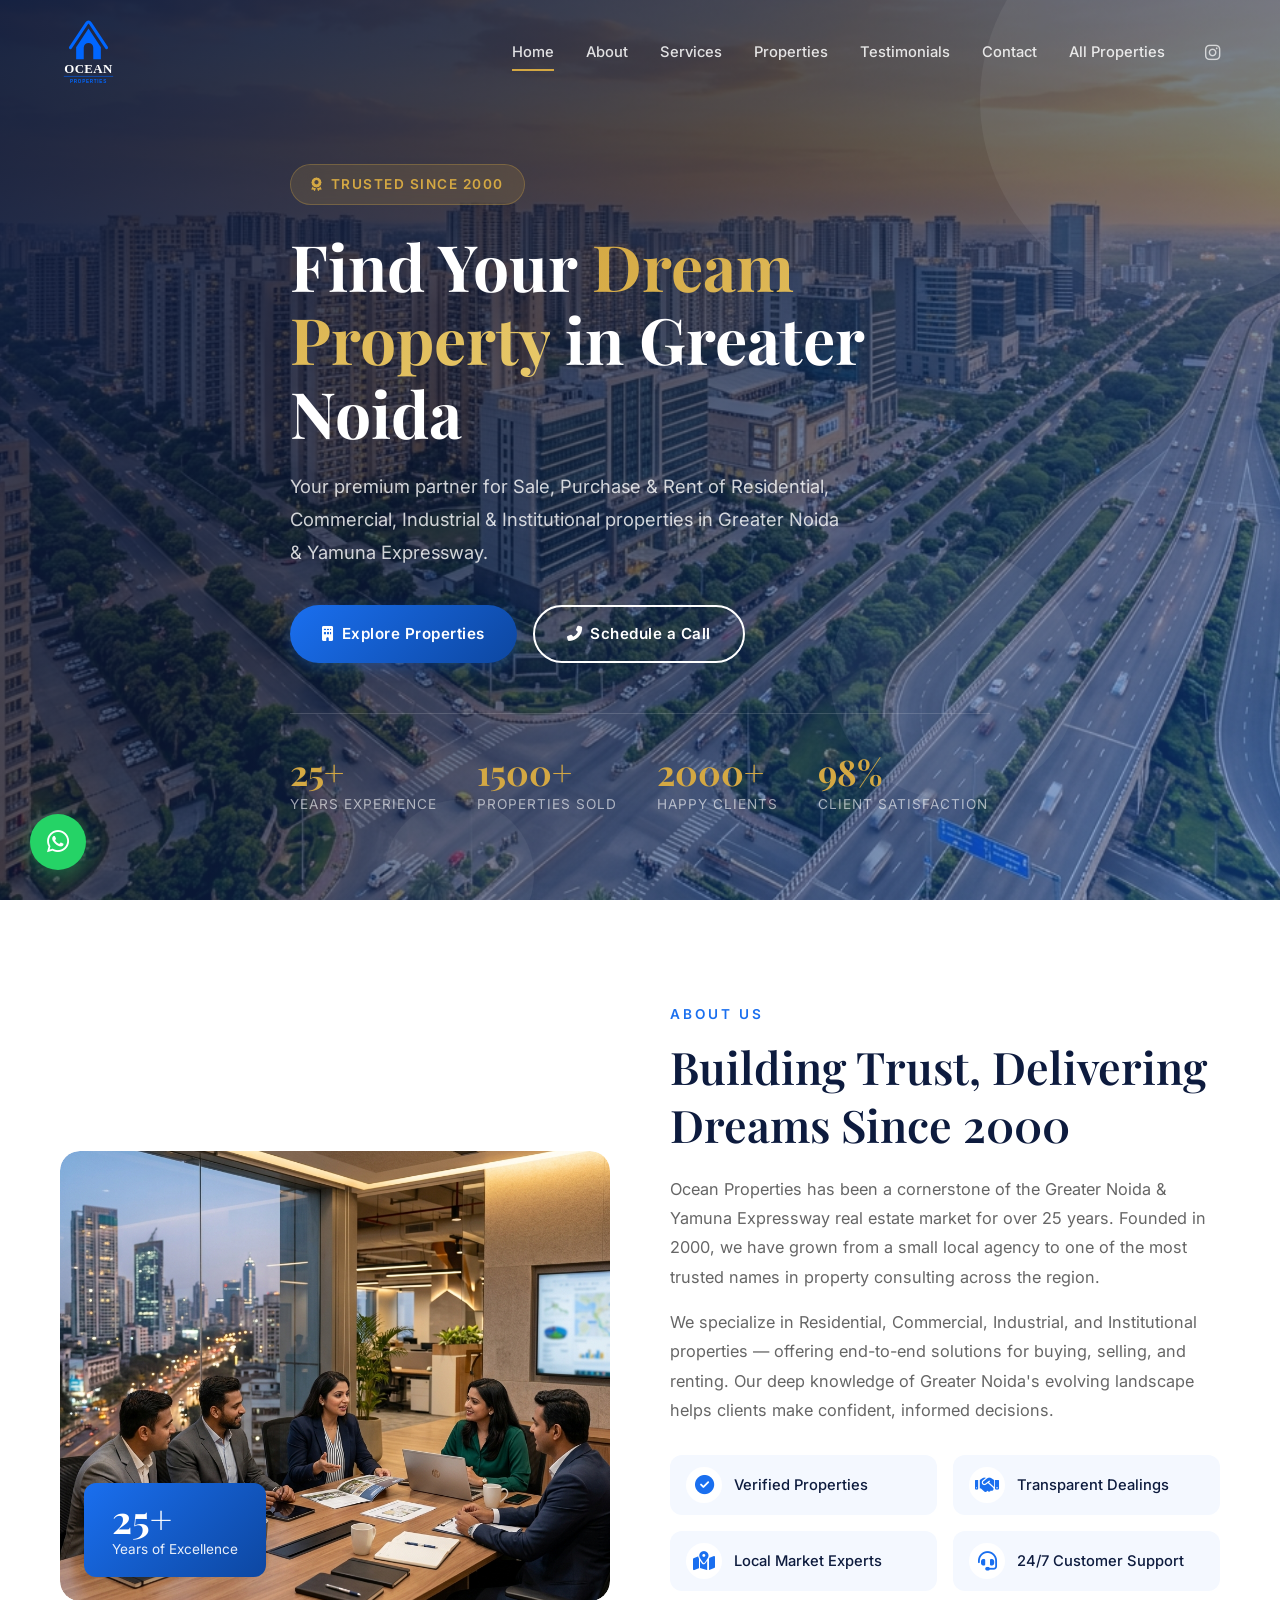
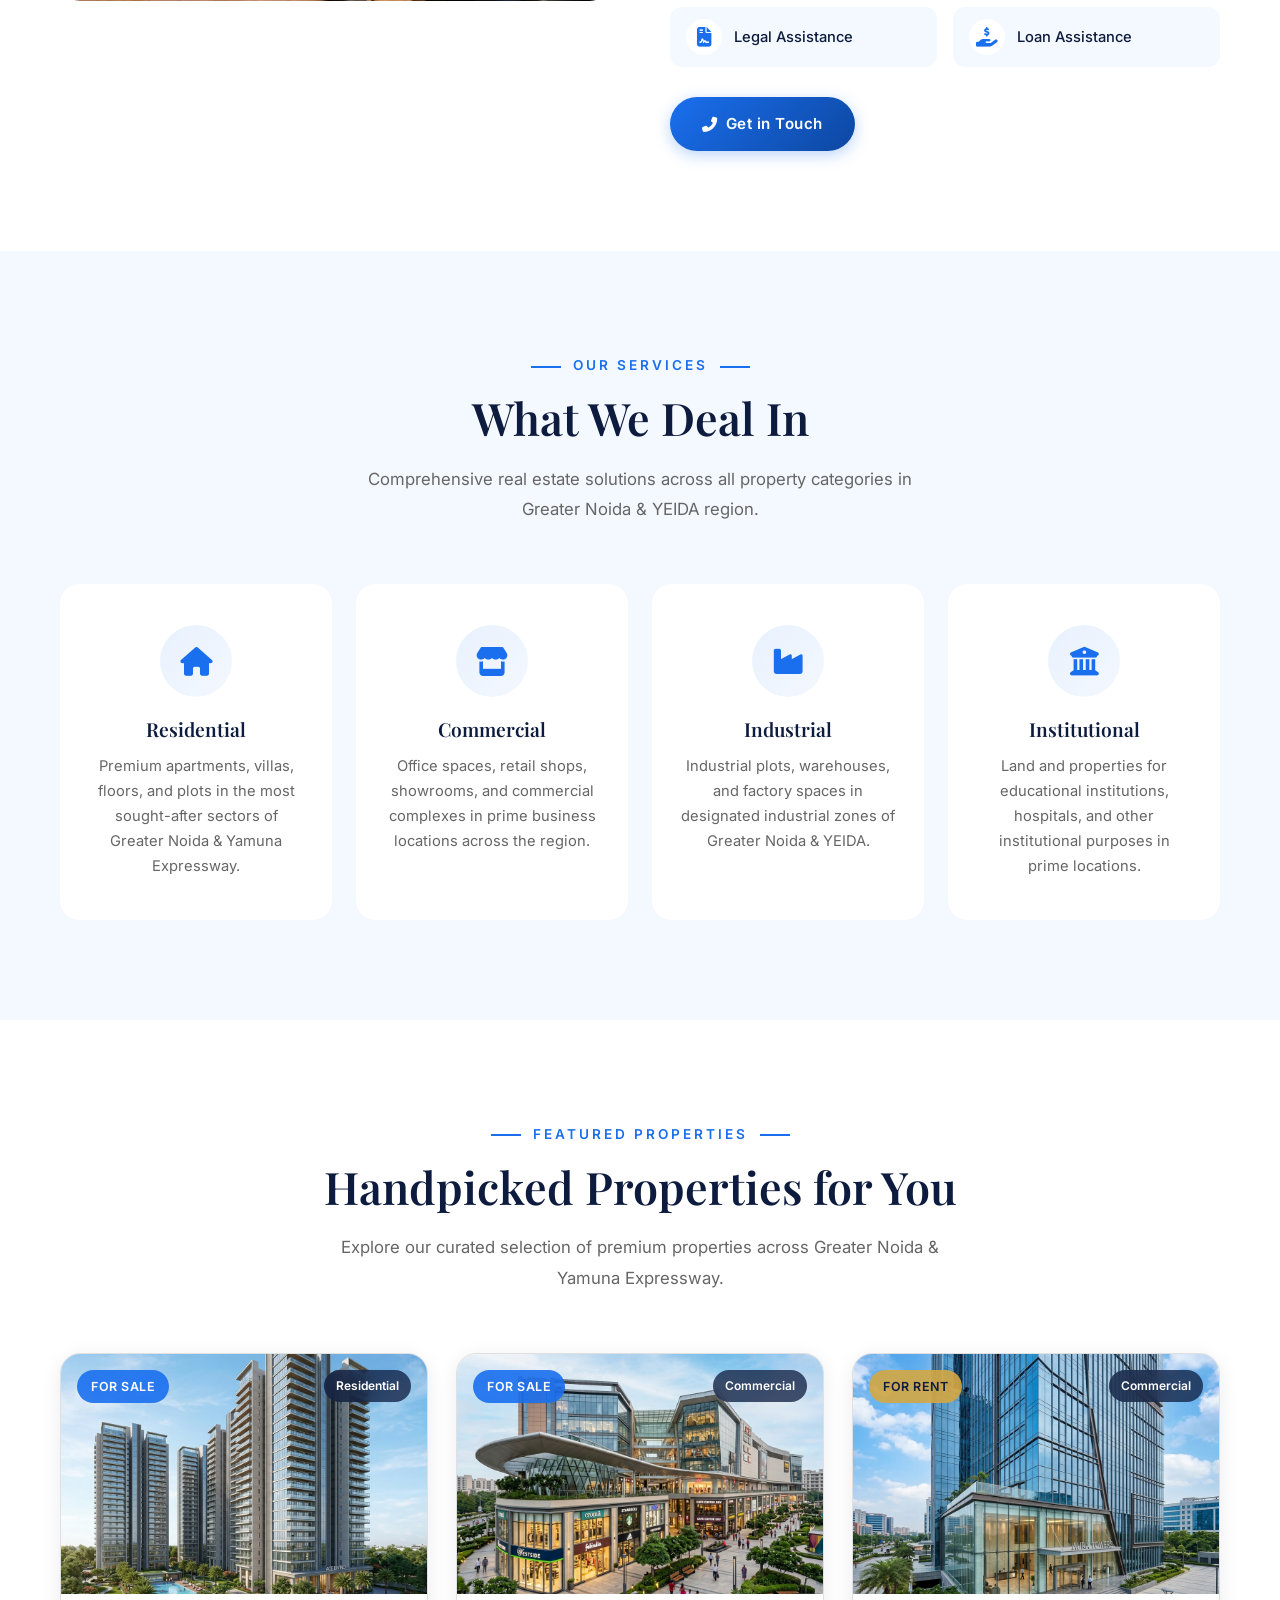
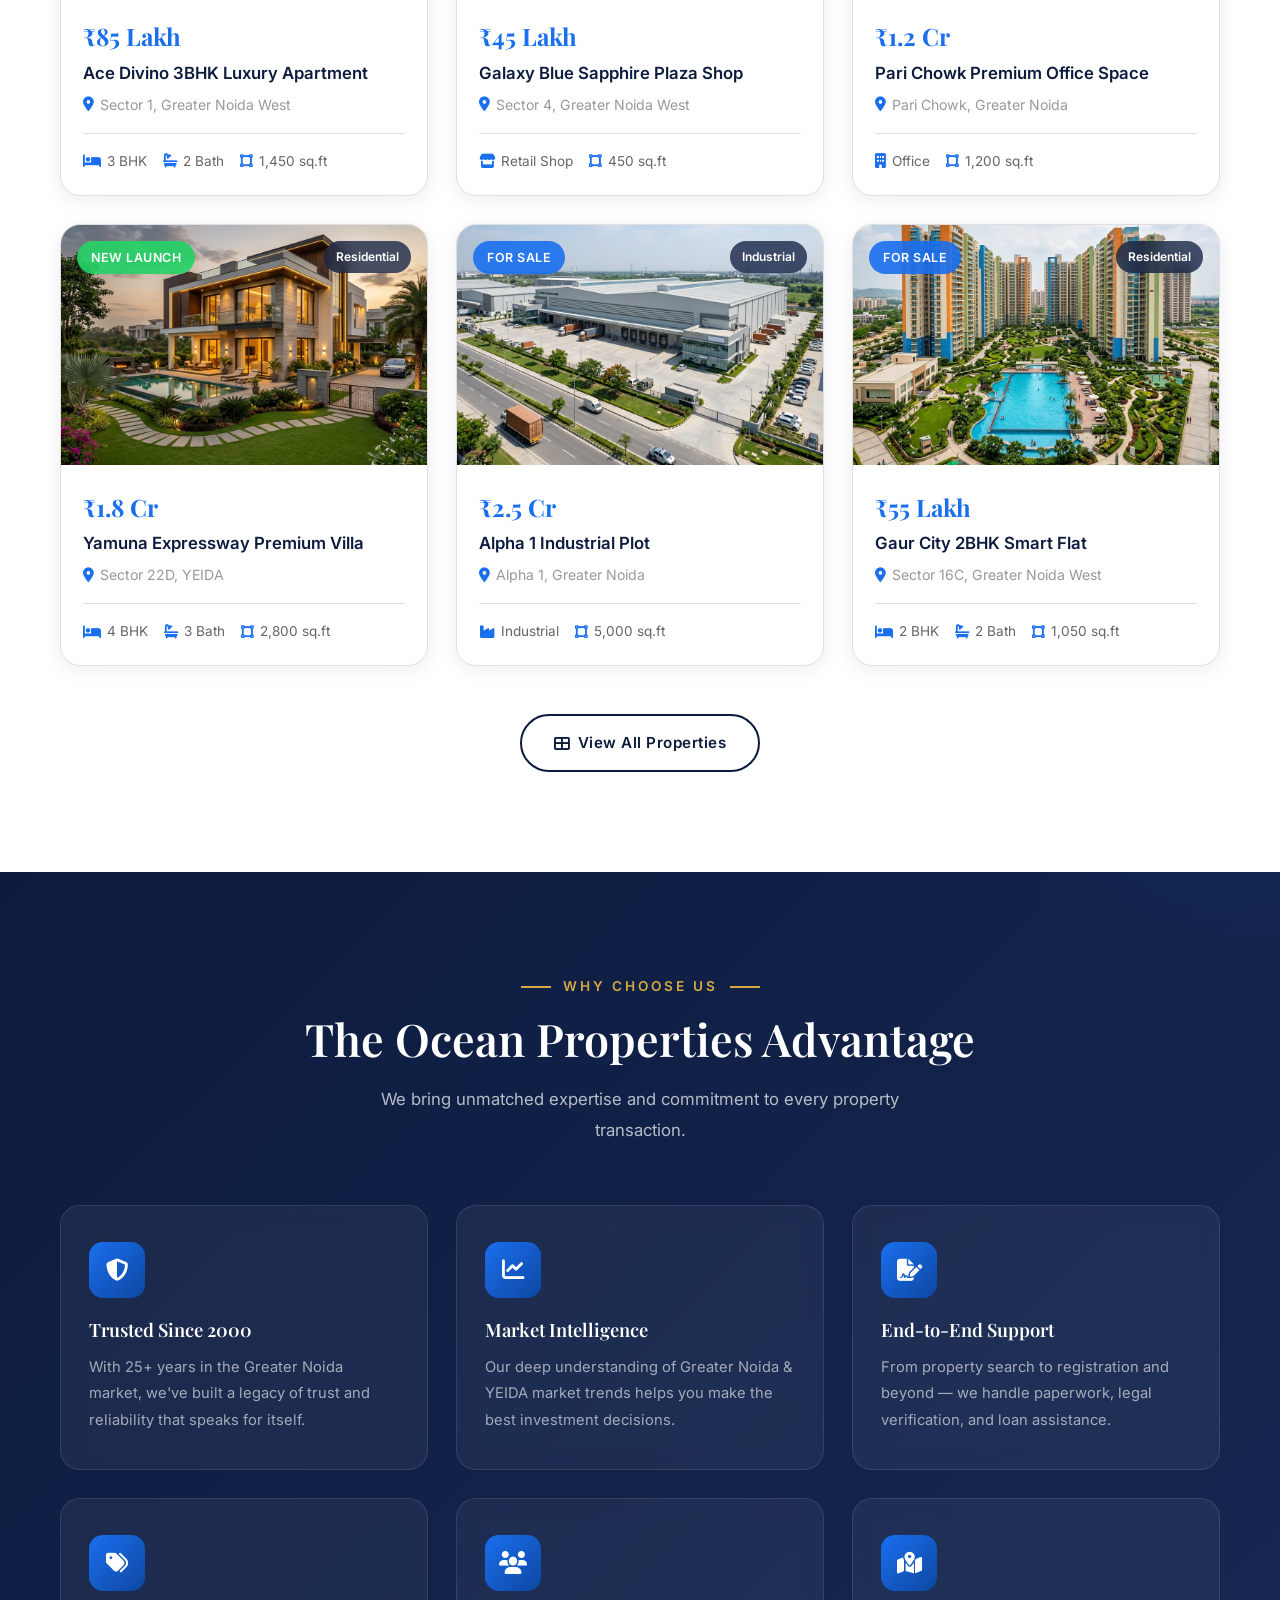
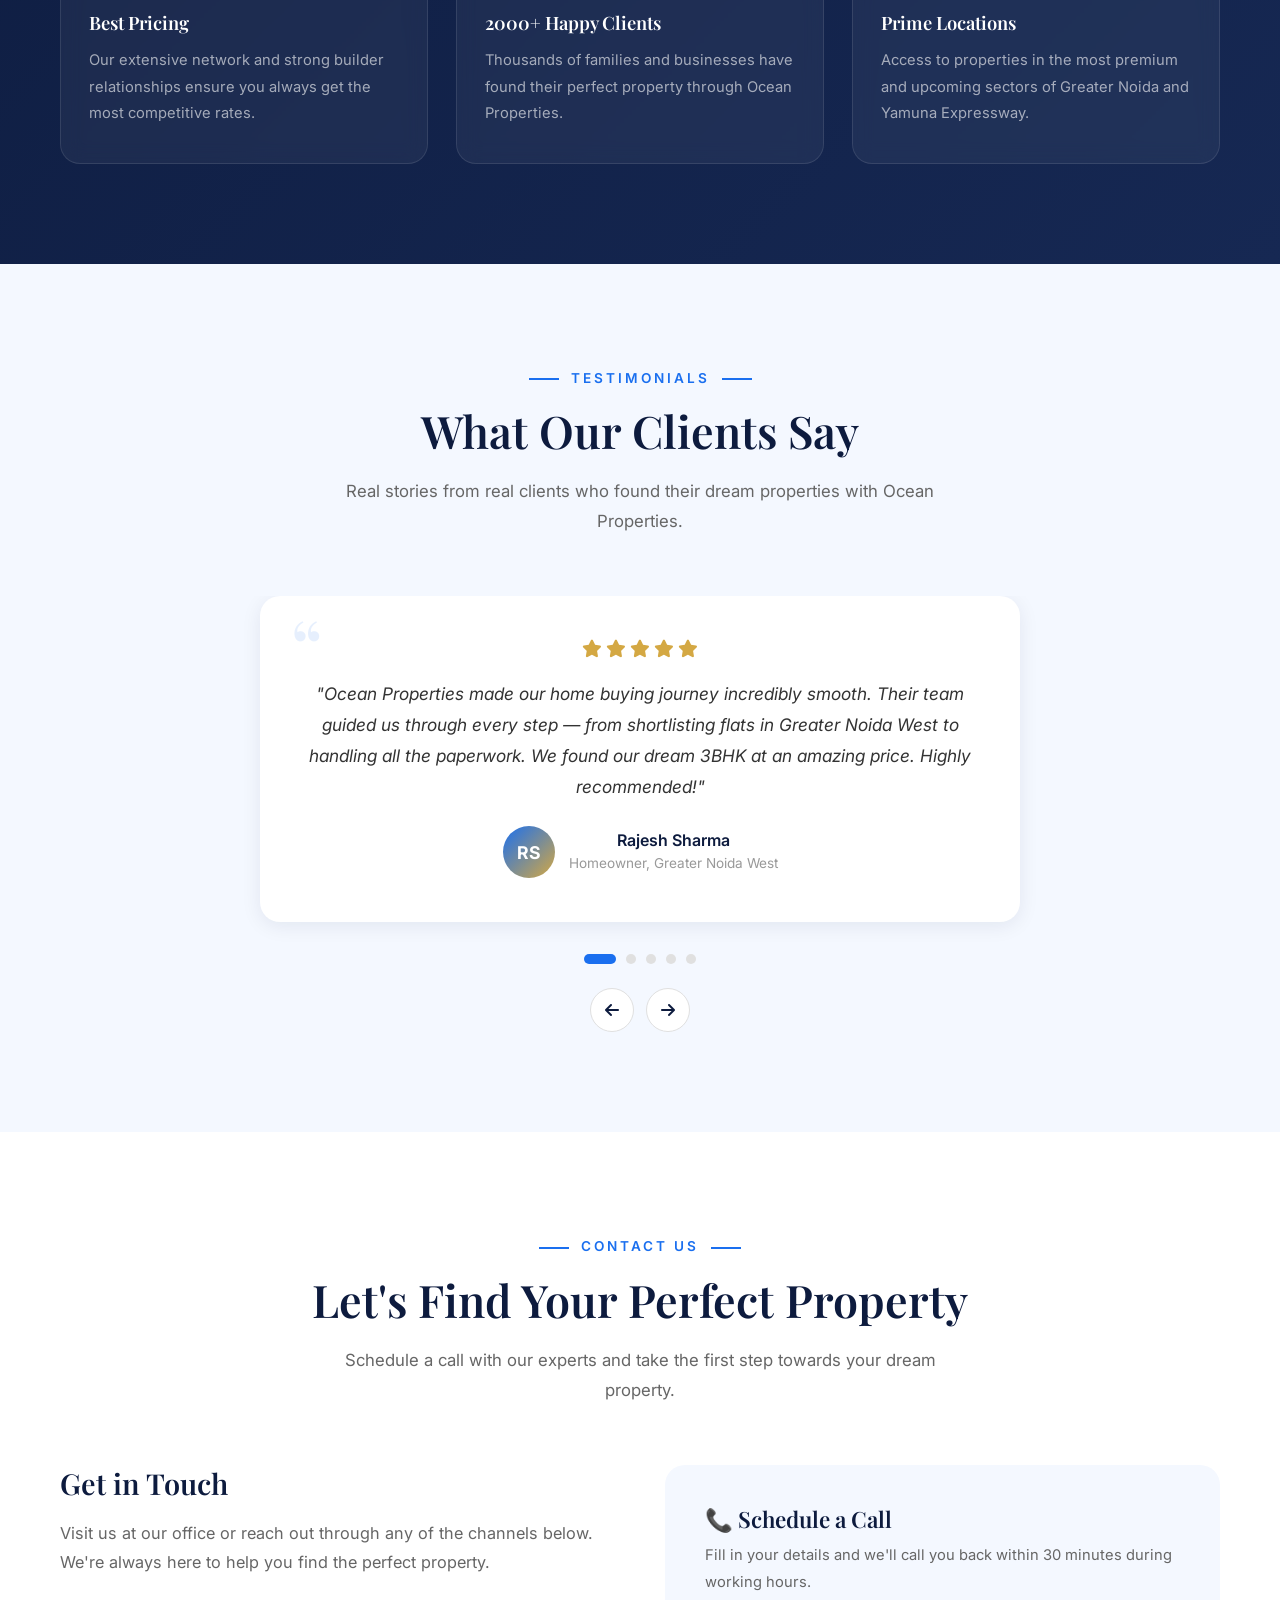
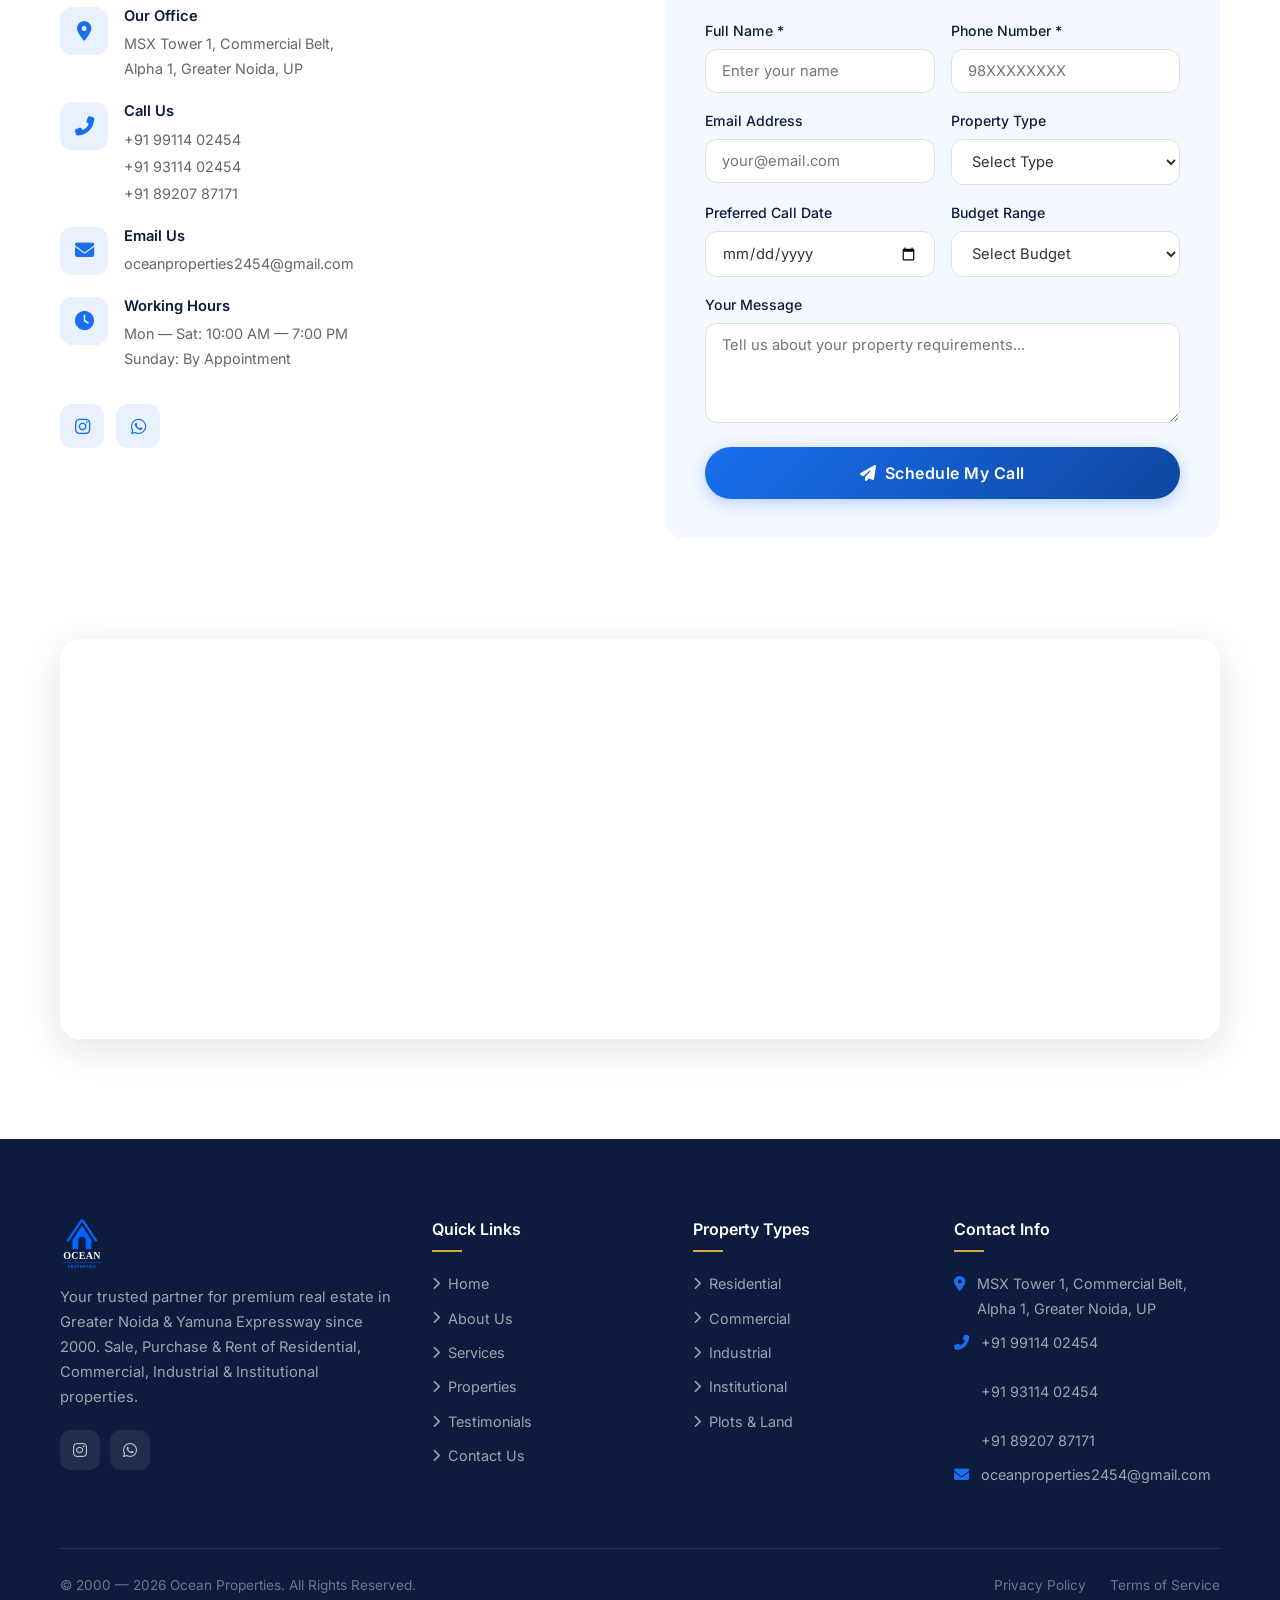
<file: index.html>
<!DOCTYPE html>
<html lang="en">
<head>
  <meta charset="UTF-8">
  <meta name="viewport" content="width=device-width, initial-scale=1.0">
  <title>Ocean Properties — Premium Real Estate in Greater Noida & YEIDA</title>
  <meta name="description" content="Ocean Properties offers premium real estate services in Greater Noida & Yamuna Expressway. Sale, Purchase & Rent of Residential, Commercial, Industrial & Institutional properties. 25+ years of trusted service.">
  <meta name="keywords" content="Ocean Properties, Greater Noida real estate, YEIDA properties, Yamuna Expressway, residential, commercial, industrial, property sale, property rent">
  <meta name="author" content="Ocean Properties">
  
  <!-- Open Graph -->
  <meta property="og:title" content="Ocean Properties — Premium Real Estate in Greater Noida & YEIDA">
  <meta property="og:description" content="Your trusted partner for Sale, Purchase & Rent of premium properties in Greater Noida & Yamuna Expressway.">
  <meta property="og:type" content="website">
  <meta property="og:url" content="https://iamrishabhbhati.github.io/oceanproperties/">
  <meta property="og:image" content="https://iamrishabhbhati.github.io/oceanproperties/images/hero-bg.png">

  <!-- Favicon -->
  <link rel="icon" type="image/svg+xml" href="logo.svg">

  <!-- Google Fonts -->
  <link rel="preconnect" href="https://fonts.googleapis.com">
  <link rel="preconnect" href="https://fonts.gstatic.com" crossorigin>

  <!-- Font Awesome Icons -->
  <link rel="stylesheet" href="https://cdnjs.cloudflare.com/ajax/libs/font-awesome/6.5.1/css/all.min.css">

  <!-- Stylesheet -->
  <link rel="stylesheet" href="css/style.css">
</head>
<body>

  <!-- ============ NAVIGATION ============ -->
  <nav class="navbar" id="navbar">
    <div class="container">
      <a href="index.html" class="navbar-logo">
        <img src="logo.svg" alt="Ocean Properties Logo">
      </a>

      <div class="nav-links" id="navLinks">
        <a href="#home" class="active">Home</a>
        <a href="#about">About</a>
        <a href="#services">Services</a>
        <a href="#properties">Properties</a>
        <a href="#testimonials">Testimonials</a>
        <a href="#contact">Contact</a>
        <a href="properties.html">All Properties</a>
        <div class="nav-social">
          <a href="https://www.instagram.com/oceanreal.estate/" target="_blank" rel="noopener" aria-label="Instagram"><i class="fab fa-instagram"></i></a>
        </div>
      </div>

      <button class="hamburger" id="hamburger" aria-label="Toggle navigation menu">
        <span></span>
        <span></span>
        <span></span>
      </button>
    </div>
  </nav>

  <div class="nav-overlay" id="navOverlay"></div>

  <!-- ============ HERO SECTION ============ -->
  <section class="hero" id="home">
    <div class="hero-bg">
      <img src="images/hero-bg.png" alt="Greater Noida Cityscape">
    </div>
    <div class="hero-overlay"></div>
    <div class="hero-shapes">
      <div class="shape shape-1"></div>
      <div class="shape shape-2"></div>
      <div class="shape shape-3"></div>
    </div>

    <div class="container">
      <div class="hero-content">
        <div class="hero-badge">
          <i class="fas fa-award"></i> Trusted Since 2000
        </div>
        <h1>Find Your <span>Dream Property</span> in Greater Noida</h1>
        <p class="hero-description">
          Your premium partner for Sale, Purchase & Rent of Residential, Commercial, Industrial & Institutional properties in Greater Noida & Yamuna Expressway.
        </p>
        <div class="hero-buttons">
          <a href="#properties" class="btn btn-primary">
            <i class="fas fa-building"></i> Explore Properties
          </a>
          <a href="#contact" class="btn btn-outline">
            <i class="fas fa-phone-alt"></i> Schedule a Call
          </a>
        </div>

        <div class="hero-stats">
          <div class="hero-stat">
            <div class="number"><span class="counter" data-target="25" data-suffix="+">0</span></div>
            <div class="label">Years Experience</div>
          </div>
          <div class="hero-stat">
            <div class="number"><span class="counter" data-target="1500" data-suffix="+">0</span></div>
            <div class="label">Properties Sold</div>
          </div>
          <div class="hero-stat">
            <div class="number"><span class="counter" data-target="2000" data-suffix="+">0</span></div>
            <div class="label">Happy Clients</div>
          </div>
          <div class="hero-stat">
            <div class="number"><span class="counter" data-target="98" data-suffix="%">0</span></div>
            <div class="label">Client Satisfaction</div>
          </div>
        </div>
      </div>
    </div>
  </section>

  <!-- ============ ABOUT SECTION ============ -->
  <section class="section about" id="about">
    <div class="container">
      <div class="about-grid">
        <div class="about-image reveal-left">
          <img src="images/about-img.png" alt="Ocean Properties Team">
          <div class="about-image-badge">
            <div class="badge-number">25+</div>
            <div class="badge-text">Years of Excellence</div>
          </div>
        </div>

        <div class="about-content reveal-right">
          <span class="section-tag">About Us</span>
          <h2>Building Trust, Delivering Dreams Since 2000</h2>
          <p>
            Ocean Properties has been a cornerstone of the Greater Noida & Yamuna Expressway real estate market for over 25 years. Founded in 2000, we have grown from a small local agency to one of the most trusted names in property consulting across the region.
          </p>
          <p>
            We specialize in Residential, Commercial, Industrial, and Institutional properties — offering end-to-end solutions for buying, selling, and renting. Our deep knowledge of Greater Noida's evolving landscape helps clients make confident, informed decisions.
          </p>

          <div class="about-features">
            <div class="about-feature">
              <i class="fas fa-check-circle"></i>
              <span>Verified Properties</span>
            </div>
            <div class="about-feature">
              <i class="fas fa-handshake"></i>
              <span>Transparent Dealings</span>
            </div>
            <div class="about-feature">
              <i class="fas fa-map-marked-alt"></i>
              <span>Local Market Experts</span>
            </div>
            <div class="about-feature">
              <i class="fas fa-headset"></i>
              <span>24/7 Customer Support</span>
            </div>
            <div class="about-feature">
              <i class="fas fa-file-contract"></i>
              <span>Legal Assistance</span>
            </div>
            <div class="about-feature">
              <i class="fas fa-hand-holding-usd"></i>
              <span>Loan Assistance</span>
            </div>
          </div>

          <a href="#contact" class="btn btn-primary">
            <i class="fas fa-phone-alt"></i> Get in Touch
          </a>
        </div>
      </div>
    </div>
  </section>

  <!-- ============ SERVICES SECTION ============ -->
  <section class="section services" id="services">
    <div class="container">
      <div class="section-header reveal">
        <span class="section-tag">Our Services</span>
        <h2>What We Deal In</h2>
        <p>Comprehensive real estate solutions across all property categories in Greater Noida & YEIDA region.</p>
      </div>

      <div class="services-grid">
        <div class="service-card reveal">
          <div class="service-icon">
            <i class="fas fa-home"></i>
          </div>
          <h3>Residential</h3>
          <p>Premium apartments, villas, floors, and plots in the most sought-after sectors of Greater Noida & Yamuna Expressway.</p>
        </div>

        <div class="service-card reveal">
          <div class="service-icon">
            <i class="fas fa-store"></i>
          </div>
          <h3>Commercial</h3>
          <p>Office spaces, retail shops, showrooms, and commercial complexes in prime business locations across the region.</p>
        </div>

        <div class="service-card reveal">
          <div class="service-icon">
            <i class="fas fa-industry"></i>
          </div>
          <h3>Industrial</h3>
          <p>Industrial plots, warehouses, and factory spaces in designated industrial zones of Greater Noida & YEIDA.</p>
        </div>

        <div class="service-card reveal">
          <div class="service-icon">
            <i class="fas fa-university"></i>
          </div>
          <h3>Institutional</h3>
          <p>Land and properties for educational institutions, hospitals, and other institutional purposes in prime locations.</p>
        </div>
      </div>
    </div>
  </section>

  <!-- ============ FEATURED PROPERTIES ============ -->
  <section class="section properties" id="properties">
    <div class="container">
      <div class="section-header reveal">
        <span class="section-tag">Featured Properties</span>
        <h2>Handpicked Properties for You</h2>
        <p>Explore our curated selection of premium properties across Greater Noida & Yamuna Expressway.</p>
      </div>

      <div class="properties-grid">

        <!-- Property 1 -->
        <div class="property-card reveal" data-category="residential">
          <div class="property-card-image">
            <img src="images/property-1.png" alt="Ace Divino 3BHK Apartment">
            <span class="property-badge badge-sale">For Sale</span>
            <span class="property-type-badge">Residential</span>
          </div>
          <div class="property-card-content">
            <div class="property-price">₹85 Lakh</div>
            <h3 class="property-title">Ace Divino 3BHK Luxury Apartment</h3>
            <div class="property-location">
              <i class="fas fa-map-marker-alt"></i>
              Sector 1, Greater Noida West
            </div>
            <div class="property-specs">
              <div class="property-spec"><i class="fas fa-bed"></i> 3 BHK</div>
              <div class="property-spec"><i class="fas fa-bath"></i> 2 Bath</div>
              <div class="property-spec"><i class="fas fa-vector-square"></i> 1,450 sq.ft</div>
            </div>
          </div>
        </div>

        <!-- Property 2 -->
        <div class="property-card reveal" data-category="commercial">
          <div class="property-card-image">
            <img src="images/property-2.png" alt="Galaxy Blue Sapphire Plaza">
            <span class="property-badge badge-sale">For Sale</span>
            <span class="property-type-badge">Commercial</span>
          </div>
          <div class="property-card-content">
            <div class="property-price">₹45 Lakh</div>
            <h3 class="property-title">Galaxy Blue Sapphire Plaza Shop</h3>
            <div class="property-location">
              <i class="fas fa-map-marker-alt"></i>
              Sector 4, Greater Noida West
            </div>
            <div class="property-specs">
              <div class="property-spec"><i class="fas fa-store"></i> Retail Shop</div>
              <div class="property-spec"><i class="fas fa-vector-square"></i> 450 sq.ft</div>
            </div>
          </div>
        </div>

        <!-- Property 3 -->
        <div class="property-card reveal" data-category="commercial">
          <div class="property-card-image">
            <img src="images/property-3.png" alt="Pari Chowk Premium Office">
            <span class="property-badge badge-rent">For Rent</span>
            <span class="property-type-badge">Commercial</span>
          </div>
          <div class="property-card-content">
            <div class="property-price">₹1.2 Cr</div>
            <h3 class="property-title">Pari Chowk Premium Office Space</h3>
            <div class="property-location">
              <i class="fas fa-map-marker-alt"></i>
              Pari Chowk, Greater Noida
            </div>
            <div class="property-specs">
              <div class="property-spec"><i class="fas fa-building"></i> Office</div>
              <div class="property-spec"><i class="fas fa-vector-square"></i> 1,200 sq.ft</div>
            </div>
          </div>
        </div>

        <!-- Property 4 -->
        <div class="property-card reveal" data-category="residential">
          <div class="property-card-image">
            <img src="images/property-4.png" alt="Yamuna Expressway Villa">
            <span class="property-badge badge-new">New Launch</span>
            <span class="property-type-badge">Residential</span>
          </div>
          <div class="property-card-content">
            <div class="property-price">₹1.8 Cr</div>
            <h3 class="property-title">Yamuna Expressway Premium Villa</h3>
            <div class="property-location">
              <i class="fas fa-map-marker-alt"></i>
              Sector 22D, YEIDA
            </div>
            <div class="property-specs">
              <div class="property-spec"><i class="fas fa-bed"></i> 4 BHK</div>
              <div class="property-spec"><i class="fas fa-bath"></i> 3 Bath</div>
              <div class="property-spec"><i class="fas fa-vector-square"></i> 2,800 sq.ft</div>
            </div>
          </div>
        </div>

        <!-- Property 5 -->
        <div class="property-card reveal" data-category="industrial">
          <div class="property-card-image">
            <img src="images/property-5.png" alt="Alpha 1 Industrial Plot">
            <span class="property-badge badge-sale">For Sale</span>
            <span class="property-type-badge">Industrial</span>
          </div>
          <div class="property-card-content">
            <div class="property-price">₹2.5 Cr</div>
            <h3 class="property-title">Alpha 1 Industrial Plot</h3>
            <div class="property-location">
              <i class="fas fa-map-marker-alt"></i>
              Alpha 1, Greater Noida
            </div>
            <div class="property-specs">
              <div class="property-spec"><i class="fas fa-industry"></i> Industrial</div>
              <div class="property-spec"><i class="fas fa-vector-square"></i> 5,000 sq.ft</div>
            </div>
          </div>
        </div>

        <!-- Property 6 -->
        <div class="property-card reveal" data-category="residential">
          <div class="property-card-image">
            <img src="images/property-6.png" alt="Gaur City 2BHK Flat">
            <span class="property-badge badge-sale">For Sale</span>
            <span class="property-type-badge">Residential</span>
          </div>
          <div class="property-card-content">
            <div class="property-price">₹55 Lakh</div>
            <h3 class="property-title">Gaur City 2BHK Smart Flat</h3>
            <div class="property-location">
              <i class="fas fa-map-marker-alt"></i>
              Sector 16C, Greater Noida West
            </div>
            <div class="property-specs">
              <div class="property-spec"><i class="fas fa-bed"></i> 2 BHK</div>
              <div class="property-spec"><i class="fas fa-bath"></i> 2 Bath</div>
              <div class="property-spec"><i class="fas fa-vector-square"></i> 1,050 sq.ft</div>
            </div>
          </div>
        </div>

      </div>

      <div style="text-align: center; margin-top: 48px;" class="reveal">
        <a href="properties.html" class="btn btn-outline-dark">
          <i class="fas fa-th-large"></i> View All Properties
        </a>
      </div>
    </div>
  </section>

  <!-- ============ WHY CHOOSE US ============ -->
  <section class="section why-us" id="why-us">
    <div class="container">
      <div class="section-header reveal">
        <span class="section-tag">Why Choose Us</span>
        <h2>The Ocean Properties Advantage</h2>
        <p>We bring unmatched expertise and commitment to every property transaction.</p>
      </div>

      <div class="why-us-grid">
        <div class="why-us-card reveal">
          <div class="icon"><i class="fas fa-shield-alt"></i></div>
          <h3>Trusted Since 2000</h3>
          <p>With 25+ years in the Greater Noida market, we've built a legacy of trust and reliability that speaks for itself.</p>
        </div>

        <div class="why-us-card reveal">
          <div class="icon"><i class="fas fa-chart-line"></i></div>
          <h3>Market Intelligence</h3>
          <p>Our deep understanding of Greater Noida & YEIDA market trends helps you make the best investment decisions.</p>
        </div>

        <div class="why-us-card reveal">
          <div class="icon"><i class="fas fa-file-signature"></i></div>
          <h3>End-to-End Support</h3>
          <p>From property search to registration and beyond — we handle paperwork, legal verification, and loan assistance.</p>
        </div>

        <div class="why-us-card reveal">
          <div class="icon"><i class="fas fa-tags"></i></div>
          <h3>Best Pricing</h3>
          <p>Our extensive network and strong builder relationships ensure you always get the most competitive rates.</p>
        </div>

        <div class="why-us-card reveal">
          <div class="icon"><i class="fas fa-users"></i></div>
          <h3>2000+ Happy Clients</h3>
          <p>Thousands of families and businesses have found their perfect property through Ocean Properties.</p>
        </div>

        <div class="why-us-card reveal">
          <div class="icon"><i class="fas fa-map-marked-alt"></i></div>
          <h3>Prime Locations</h3>
          <p>Access to properties in the most premium and upcoming sectors of Greater Noida and Yamuna Expressway.</p>
        </div>
      </div>
    </div>
  </section>

  <!-- ============ TESTIMONIALS ============ -->
  <section class="section testimonials" id="testimonials">
    <div class="container">
      <div class="section-header reveal">
        <span class="section-tag">Testimonials</span>
        <h2>What Our Clients Say</h2>
        <p>Real stories from real clients who found their dream properties with Ocean Properties.</p>
      </div>

      <div class="testimonial-slider reveal">
        <div class="testimonial-track">

          <!-- Testimonial 1 -->
          <div class="testimonial-card">
            <div class="testimonial-inner">
              <div class="testimonial-stars">
                <i class="fas fa-star"></i>
                <i class="fas fa-star"></i>
                <i class="fas fa-star"></i>
                <i class="fas fa-star"></i>
                <i class="fas fa-star"></i>
              </div>
              <p class="testimonial-text">
                "Ocean Properties made our home buying journey incredibly smooth. Their team guided us through every step — from shortlisting flats in Greater Noida West to handling all the paperwork. We found our dream 3BHK at an amazing price. Highly recommended!"
              </p>
              <div class="testimonial-author">
                <div class="testimonial-avatar">RS</div>
                <div class="testimonial-info">
                  <h4>Rajesh Sharma</h4>
                  <p>Homeowner, Greater Noida West</p>
                </div>
              </div>
            </div>
          </div>

          <!-- Testimonial 2 -->
          <div class="testimonial-card">
            <div class="testimonial-inner">
              <div class="testimonial-stars">
                <i class="fas fa-star"></i>
                <i class="fas fa-star"></i>
                <i class="fas fa-star"></i>
                <i class="fas fa-star"></i>
                <i class="fas fa-star"></i>
              </div>
              <p class="testimonial-text">
                "I purchased a commercial shop through Ocean Properties for my business. Their market knowledge of the Alpha sectors is exceptional. They negotiated a great deal and the entire process was transparent. Best real estate consultants in Greater Noida!"
              </p>
              <div class="testimonial-author">
                <div class="testimonial-avatar">PA</div>
                <div class="testimonial-info">
                  <h4>Priya Agarwal</h4>
                  <p>Business Owner, Alpha 1</p>
                </div>
              </div>
            </div>
          </div>

          <!-- Testimonial 3 -->
          <div class="testimonial-card">
            <div class="testimonial-inner">
              <div class="testimonial-stars">
                <i class="fas fa-star"></i>
                <i class="fas fa-star"></i>
                <i class="fas fa-star"></i>
                <i class="fas fa-star"></i>
                <i class="fas fa-star-half-alt"></i>
              </div>
              <p class="testimonial-text">
                "We were looking for an industrial plot near Yamuna Expressway and Ocean Properties delivered exactly what we needed. Professional service, genuine listings, and they even helped with the legal verification. Five-star service throughout."
              </p>
              <div class="testimonial-author">
                <div class="testimonial-avatar">AK</div>
                <div class="testimonial-info">
                  <h4>Amit Kumar</h4>
                  <p>Industrialist, YEIDA Sector</p>
                </div>
              </div>
            </div>
          </div>

          <!-- Testimonial 4 -->
          <div class="testimonial-card">
            <div class="testimonial-inner">
              <div class="testimonial-stars">
                <i class="fas fa-star"></i>
                <i class="fas fa-star"></i>
                <i class="fas fa-star"></i>
                <i class="fas fa-star"></i>
                <i class="fas fa-star"></i>
              </div>
              <p class="testimonial-text">
                "As an NRI, managing property transactions from abroad was my biggest worry. Ocean Properties handled everything seamlessly — site visits, documentation, and registration. Their WhatsApp updates kept me informed at every stage. Truly exceptional service!"
              </p>
              <div class="testimonial-author">
                <div class="testimonial-avatar">SM</div>
                <div class="testimonial-info">
                  <h4>Sunil Mehta</h4>
                  <p>NRI Investor, Gaur City</p>
                </div>
              </div>
            </div>
          </div>

          <!-- Testimonial 5 -->
          <div class="testimonial-card">
            <div class="testimonial-inner">
              <div class="testimonial-stars">
                <i class="fas fa-star"></i>
                <i class="fas fa-star"></i>
                <i class="fas fa-star"></i>
                <i class="fas fa-star"></i>
                <i class="fas fa-star"></i>
              </div>
              <p class="testimonial-text">
                "I rented my office space through Ocean Properties near Pari Chowk and the experience was fantastic. Their team understood my requirements perfectly and showed me multiple options within my budget. Will definitely use their services again!"
              </p>
              <div class="testimonial-author">
                <div class="testimonial-avatar">NK</div>
                <div class="testimonial-info">
                  <h4>Neha Kapoor</h4>
                  <p>Startup Founder, Pari Chowk</p>
                </div>
              </div>
            </div>
          </div>

        </div>

        <div class="testimonial-dots">
          <button class="testimonial-dot active" aria-label="Slide 1"></button>
          <button class="testimonial-dot" aria-label="Slide 2"></button>
          <button class="testimonial-dot" aria-label="Slide 3"></button>
          <button class="testimonial-dot" aria-label="Slide 4"></button>
          <button class="testimonial-dot" aria-label="Slide 5"></button>
        </div>

        <div class="testimonial-nav">
          <button class="testimonial-prev" aria-label="Previous testimonial"><i class="fas fa-arrow-left"></i></button>
          <button class="testimonial-next" aria-label="Next testimonial"><i class="fas fa-arrow-right"></i></button>
        </div>
      </div>
    </div>
  </section>

  <!-- ============ CONTACT / SCHEDULE A CALL ============ -->
  <section class="section contact" id="contact">
    <div class="container">
      <div class="section-header reveal">
        <span class="section-tag">Contact Us</span>
        <h2>Let's Find Your Perfect Property</h2>
        <p>Schedule a call with our experts and take the first step towards your dream property.</p>
      </div>

      <div class="contact-grid">
        <div class="contact-info reveal-left">
          <h3>Get in Touch</h3>
          <p>Visit us at our office or reach out through any of the channels below. We're always here to help you find the perfect property.</p>

          <div class="contact-details">
            <div class="contact-detail">
              <div class="icon"><i class="fas fa-map-marker-alt"></i></div>
              <div class="detail-content">
                <h4>Our Office</h4>
                <p>MSX Tower 1, Commercial Belt,<br>Alpha 1, Greater Noida, UP</p>
              </div>
            </div>

            <div class="contact-detail">
              <div class="icon"><i class="fas fa-phone-alt"></i></div>
              <div class="detail-content">
                <h4>Call Us</h4>
                <a href="tel:+919911402454">+91 99114 02454</a><br>
                <a href="tel:+919311402454">+91 93114 02454</a><br>
                <a href="tel:+918920787171">+91 89207 87171</a>
              </div>
            </div>

            <div class="contact-detail">
              <div class="icon"><i class="fas fa-envelope"></i></div>
              <div class="detail-content">
                <h4>Email Us</h4>
                <a href="mailto:oceanproperties2454@gmail.com">oceanproperties2454@gmail.com</a>
              </div>
            </div>

            <div class="contact-detail">
              <div class="icon"><i class="fas fa-clock"></i></div>
              <div class="detail-content">
                <h4>Working Hours</h4>
                <p>Mon — Sat: 10:00 AM — 7:00 PM<br>Sunday: By Appointment</p>
              </div>
            </div>
          </div>

          <div class="contact-social">
            <a href="https://www.instagram.com/oceanreal.estate/" target="_blank" rel="noopener" aria-label="Instagram"><i class="fab fa-instagram"></i></a>
            <a href="https://wa.me/919911402454?text=Hi%20Ocean%20Properties!%20I%20am%20interested%20in%20a%20property." target="_blank" rel="noopener" aria-label="WhatsApp"><i class="fab fa-whatsapp"></i></a>
          </div>
        </div>

        <div class="contact-form-wrapper reveal-right">
          <h3>📞 Schedule a Call</h3>
          <p>Fill in your details and we'll call you back within 30 minutes during working hours.</p>

          <form id="contactForm" class="contact-form">
            <div class="form-row">
              <div class="form-group">
                <label for="name">Full Name *</label>
                <input type="text" id="name" name="name" placeholder="Enter your name" required>
              </div>
              <div class="form-group">
                <label for="phone">Phone Number *</label>
                <input type="tel" id="phone" name="phone" placeholder="98XXXXXXXX" required>
              </div>
            </div>

            <div class="form-row">
              <div class="form-group">
                <label for="email">Email Address</label>
                <input type="email" id="email" name="email" placeholder="your@email.com">
              </div>
              <div class="form-group">
                <label for="propertyType">Property Type</label>
                <select id="propertyType" name="propertyType">
                  <option value="">Select Type</option>
                  <option value="Residential">Residential</option>
                  <option value="Commercial">Commercial</option>
                  <option value="Industrial">Industrial</option>
                  <option value="Institutional">Institutional</option>
                  <option value="Plot/Land">Plot / Land</option>
                </select>
              </div>
            </div>

            <div class="form-row">
              <div class="form-group">
                <label for="preferredDate">Preferred Call Date</label>
                <input type="date" id="preferredDate" name="preferredDate">
              </div>
              <div class="form-group">
                <label for="budget">Budget Range</label>
                <select id="budget" name="budget">
                  <option value="">Select Budget</option>
                  <option value="Below 30 Lakh">Below ₹30 Lakh</option>
                  <option value="30 - 60 Lakh">₹30 — ₹60 Lakh</option>
                  <option value="60 Lakh - 1 Cr">₹60 Lakh — ₹1 Cr</option>
                  <option value="1 - 2 Cr">₹1 Cr — ₹2 Cr</option>
                  <option value="Above 2 Cr">Above ₹2 Cr</option>
                </select>
              </div>
            </div>

            <div class="form-group">
              <label for="message">Your Message</label>
              <textarea id="message" name="message" rows="4" placeholder="Tell us about your property requirements..."></textarea>
            </div>

            <button type="submit" class="btn btn-primary btn-submit">
              <i class="fas fa-paper-plane"></i> Schedule My Call
            </button>

            <div id="formMessage" class="form-message"></div>
          </form>
        </div>
      </div>
    </div>
  </section>

  <!-- ============ MAP SECTION ============ -->
  <section class="map-section">
    <div class="container">
      <div class="map-container reveal">
        <iframe 
          src="https://www.google.com/maps/embed?pb=!1m18!1m12!1m3!1d3507.2244927309!2d77.50147567451067!3d28.47380679214032!2m3!1f0!2f0!3f0!3m2!1i1024!2i768!4f13.1!3m3!1m2!1s0x390cc1e1f6f1f6f1%3A0x1234567890abcdef!2sAlpha%201%2C%20Greater%20Noida%2C%20Uttar%20Pradesh!5e0!3m2!1sen!2sin!4v1700000000000!5m2!1sen!2sin"
          width="100%" 
          height="400" 
          style="border:0;" 
          allowfullscreen="" 
          loading="lazy" 
          referrerpolicy="no-referrer-when-downgrade"
          title="Ocean Properties Office Location">
        </iframe>
      </div>
    </div>
  </section>

  <!-- ============ FOOTER ============ -->
  <footer class="footer" id="footer">
    <div class="container">
      <div class="footer-grid">
        <div class="footer-brand">
          <img src="logo.svg" alt="Ocean Properties Logo">
          <p>Your trusted partner for premium real estate in Greater Noida & Yamuna Expressway since 2000. Sale, Purchase & Rent of Residential, Commercial, Industrial & Institutional properties.</p>
          <div class="footer-social">
            <a href="https://www.instagram.com/oceanreal.estate/" target="_blank" rel="noopener" aria-label="Instagram"><i class="fab fa-instagram"></i></a>
            <a href="https://wa.me/919911402454" target="_blank" rel="noopener" aria-label="WhatsApp"><i class="fab fa-whatsapp"></i></a>
          </div>
        </div>

        <div class="footer-col">
          <h4>Quick Links</h4>
          <ul>
            <li><a href="#home"><i class="fas fa-chevron-right"></i> Home</a></li>
            <li><a href="#about"><i class="fas fa-chevron-right"></i> About Us</a></li>
            <li><a href="#services"><i class="fas fa-chevron-right"></i> Services</a></li>
            <li><a href="#properties"><i class="fas fa-chevron-right"></i> Properties</a></li>
            <li><a href="#testimonials"><i class="fas fa-chevron-right"></i> Testimonials</a></li>
            <li><a href="#contact"><i class="fas fa-chevron-right"></i> Contact Us</a></li>
          </ul>
        </div>

        <div class="footer-col">
          <h4>Property Types</h4>
          <ul>
            <li><a href="properties.html"><i class="fas fa-chevron-right"></i> Residential</a></li>
            <li><a href="properties.html"><i class="fas fa-chevron-right"></i> Commercial</a></li>
            <li><a href="properties.html"><i class="fas fa-chevron-right"></i> Industrial</a></li>
            <li><a href="properties.html"><i class="fas fa-chevron-right"></i> Institutional</a></li>
            <li><a href="properties.html"><i class="fas fa-chevron-right"></i> Plots & Land</a></li>
          </ul>
        </div>

        <div class="footer-col">
          <h4>Contact Info</h4>
          <ul class="footer-contact">
            <li>
              <i class="fas fa-map-marker-alt"></i>
              <span>MSX Tower 1, Commercial Belt, Alpha 1, Greater Noida, UP</span>
            </li>
            <li>
              <i class="fas fa-phone-alt"></i>
              <span>
                <a href="tel:+919911402454">+91 99114 02454</a><br>
                <a href="tel:+919311402454">+91 93114 02454</a><br>
                <a href="tel:+918920787171">+91 89207 87171</a>
              </span>
            </li>
            <li>
              <i class="fas fa-envelope"></i>
              <a href="mailto:oceanproperties2454@gmail.com">oceanproperties2454@gmail.com</a>
            </li>
          </ul>
        </div>
      </div>

      <div class="footer-bottom">
        <p>&copy; 2000 — 2026 Ocean Properties. All Rights Reserved.</p>
        <div class="footer-bottom-links">
          <a href="#">Privacy Policy</a>
          <a href="#">Terms of Service</a>
        </div>
      </div>
    </div>
  </footer>

  <!-- ============ FLOATING BUTTONS ============ -->
  <a href="https://wa.me/919911402454?text=Hi%20Ocean%20Properties!%20I%20am%20interested%20in%20a%20property%20consultation." class="whatsapp-float" target="_blank" rel="noopener" aria-label="Chat on WhatsApp">
    <i class="fab fa-whatsapp"></i>
  </a>

  <a href="#home" class="back-to-top" aria-label="Back to top">
    <i class="fas fa-arrow-up"></i>
  </a>

  <!-- JavaScript -->
  <script src="js/main.js"></script>
</body>
</html>
</file>
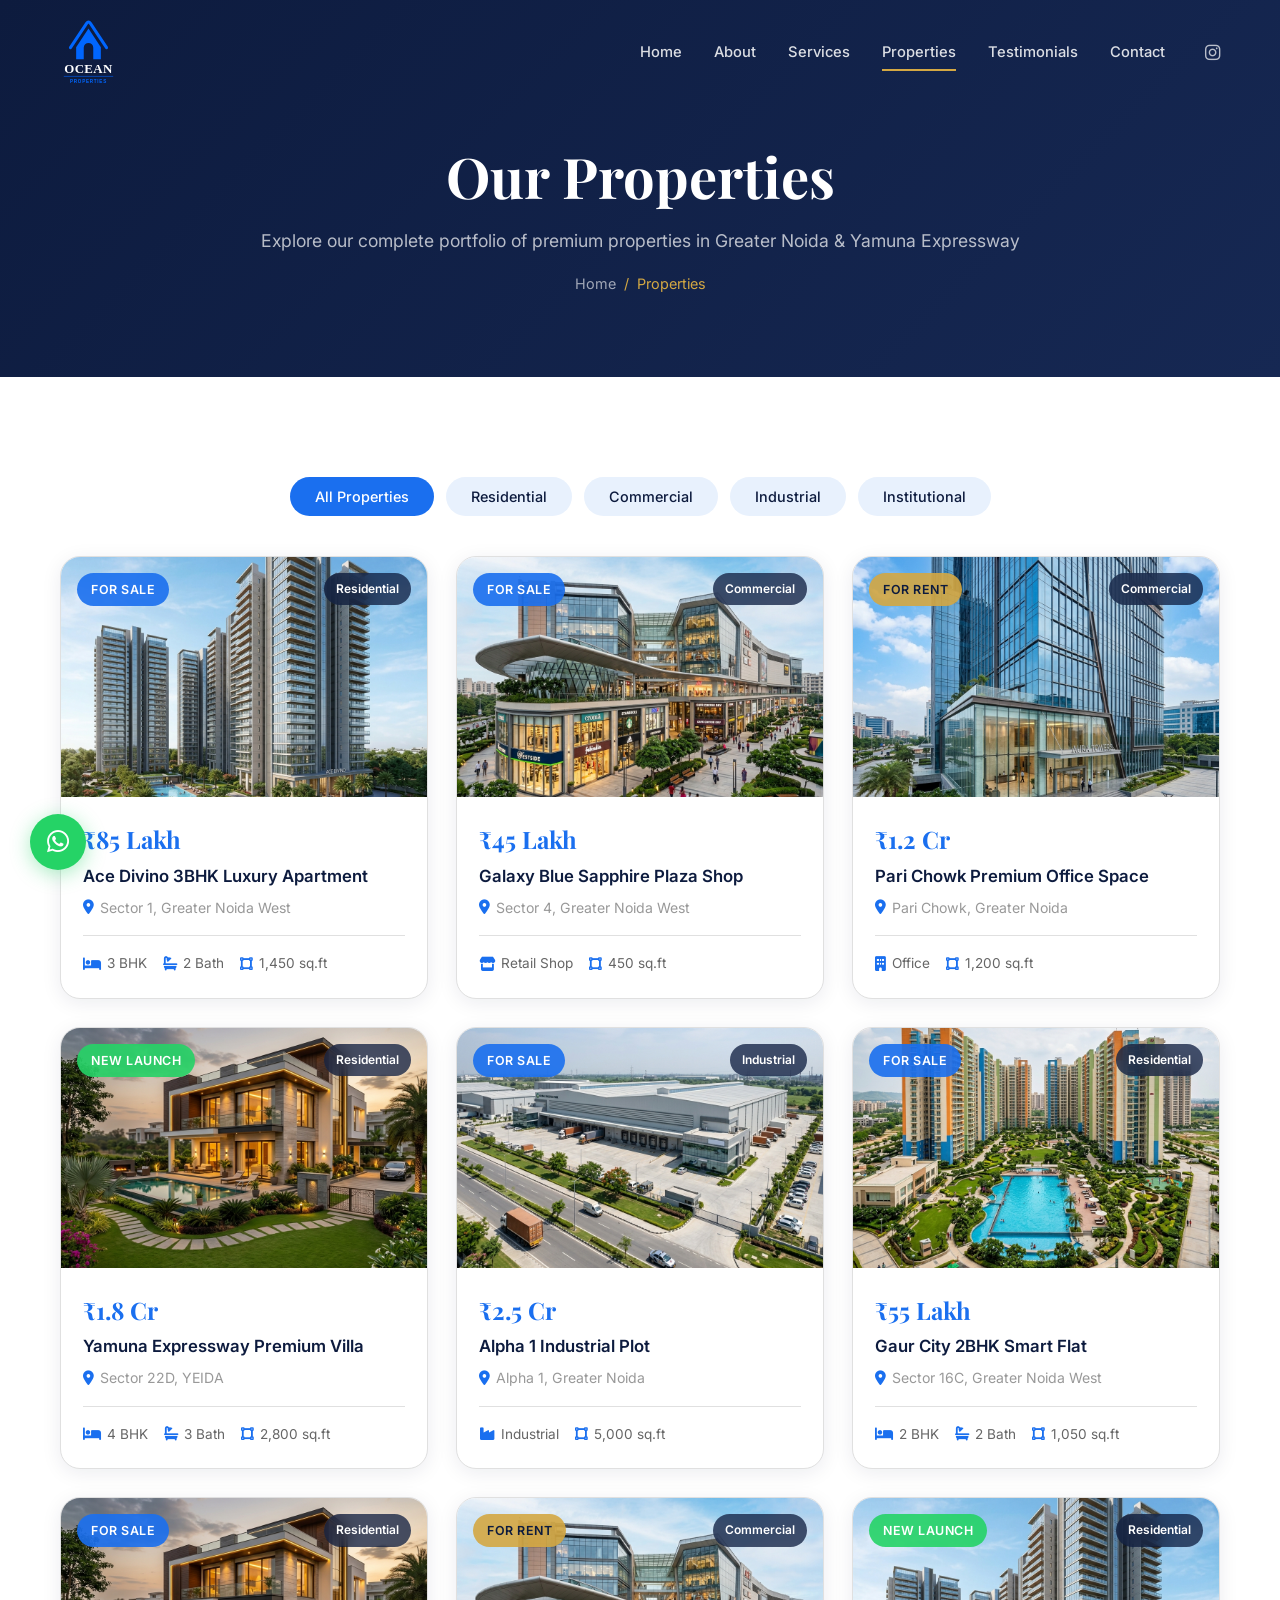
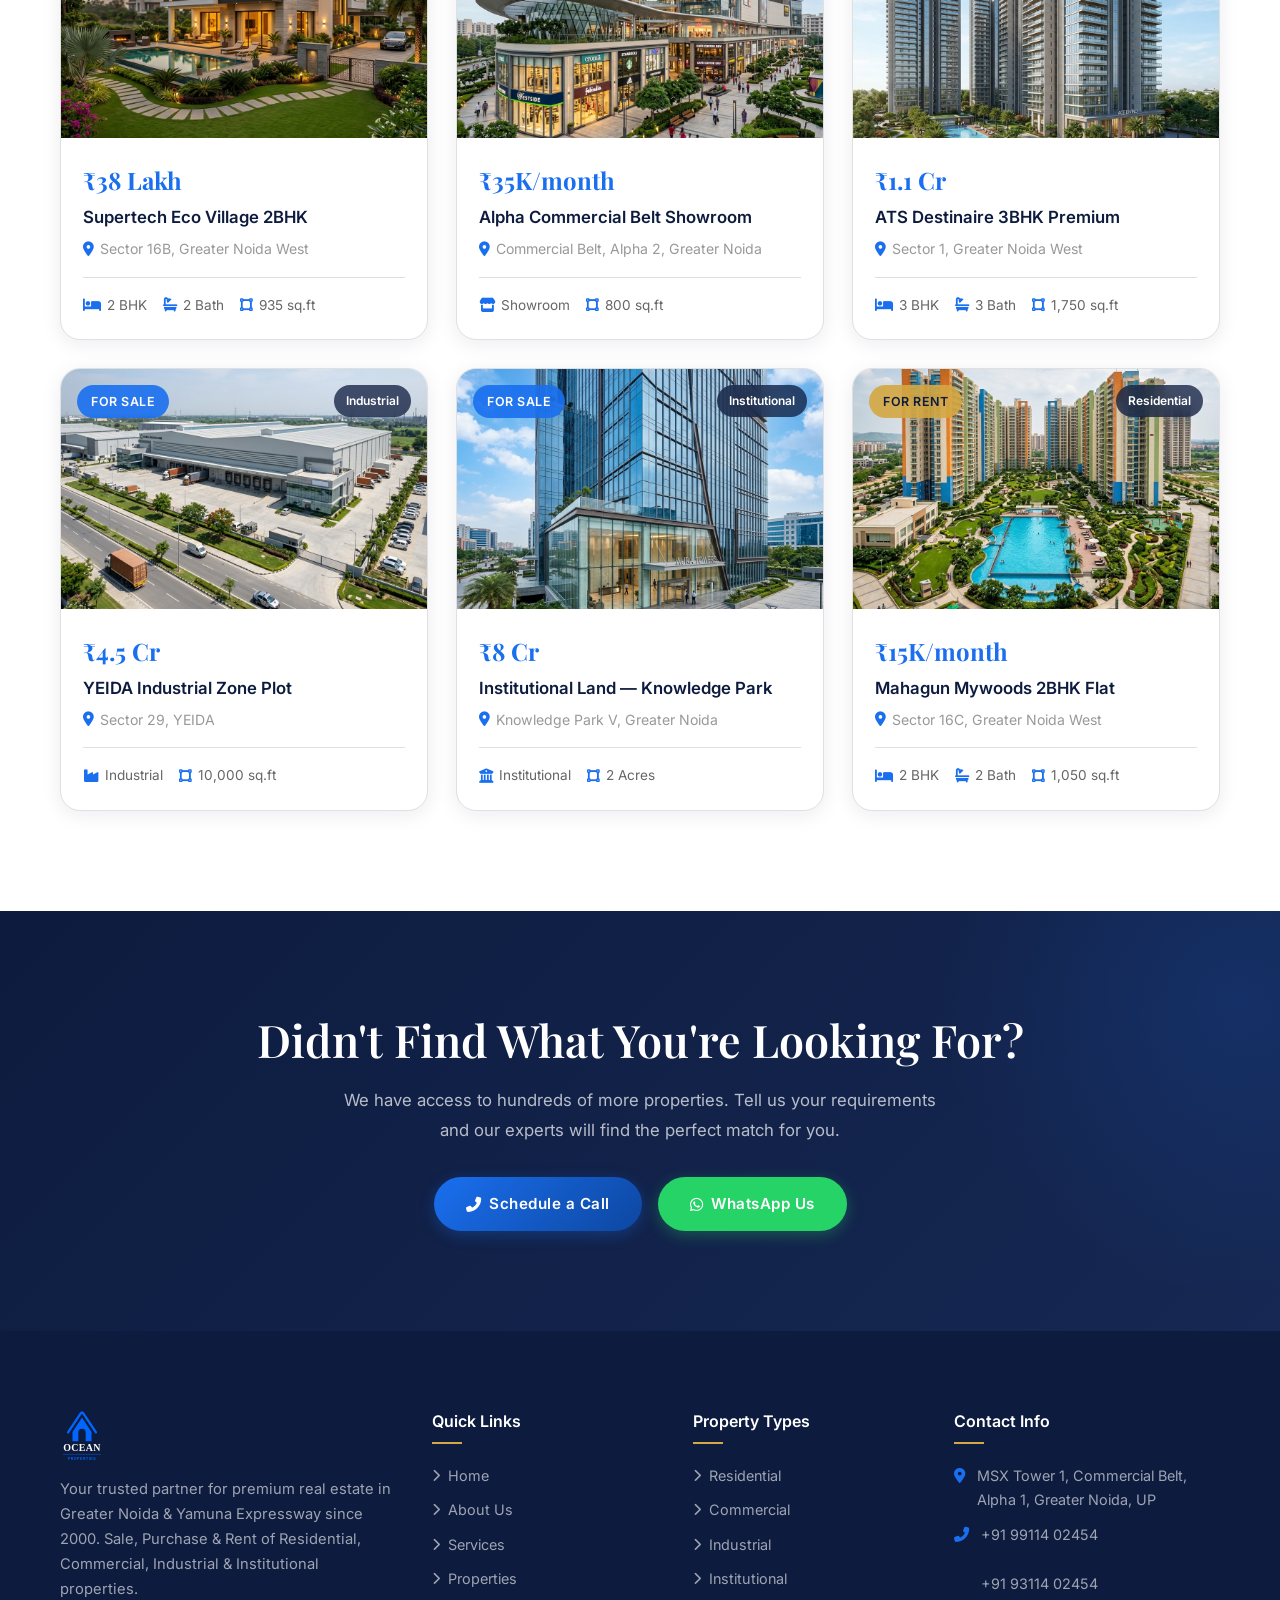
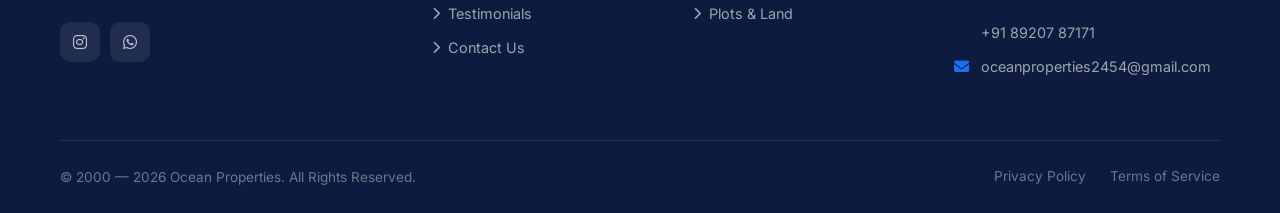
<file: properties.html>
<!DOCTYPE html>
<html lang="en">
<head>
  <meta charset="UTF-8">
  <meta name="viewport" content="width=device-width, initial-scale=1.0">
  <title>All Properties — Ocean Properties | Greater Noida & YEIDA</title>
  <meta name="description" content="Browse all properties available with Ocean Properties — Residential, Commercial, Industrial & Institutional properties in Greater Noida & Yamuna Expressway.">
  <meta name="keywords" content="properties Greater Noida, YEIDA plots, commercial shops, residential apartments, industrial land">
  
  <!-- Favicon -->
  <link rel="icon" type="image/svg+xml" href="logo.svg">

  <!-- Google Fonts -->
  <link rel="preconnect" href="https://fonts.googleapis.com">
  <link rel="preconnect" href="https://fonts.gstatic.com" crossorigin>

  <!-- Font Awesome Icons -->
  <link rel="stylesheet" href="https://cdnjs.cloudflare.com/ajax/libs/font-awesome/6.5.1/css/all.min.css">

  <!-- Stylesheet -->
  <link rel="stylesheet" href="css/style.css">
</head>
<body>

  <!-- ============ NAVIGATION ============ -->
  <nav class="navbar scrolled" id="navbar">
    <div class="container">
      <a href="index.html" class="navbar-logo">
        <img src="logo.svg" alt="Ocean Properties Logo">
      </a>

      <div class="nav-links" id="navLinks">
        <a href="index.html">Home</a>
        <a href="index.html#about">About</a>
        <a href="index.html#services">Services</a>
        <a href="properties.html" class="active">Properties</a>
        <a href="index.html#testimonials">Testimonials</a>
        <a href="index.html#contact">Contact</a>
        <div class="nav-social">
          <a href="https://www.instagram.com/oceanreal.estate/" target="_blank" rel="noopener" aria-label="Instagram"><i class="fab fa-instagram"></i></a>
        </div>
      </div>

      <button class="hamburger" id="hamburger" aria-label="Toggle navigation menu">
        <span></span>
        <span></span>
        <span></span>
      </button>
    </div>
  </nav>

  <div class="nav-overlay" id="navOverlay"></div>

  <!-- ============ PAGE HERO ============ -->
  <section class="page-hero">
    <div class="container">
      <h1>Our Properties</h1>
      <p>Explore our complete portfolio of premium properties in Greater Noida & Yamuna Expressway</p>
      <div class="breadcrumb">
        <a href="index.html">Home</a>
        <span>/</span>
        <span>Properties</span>
      </div>
    </div>
  </section>

  <!-- ============ PROPERTIES LISTING ============ -->
  <section class="section properties">
    <div class="container">
      <!-- Filter Tabs -->
      <div class="filter-tabs reveal">
        <button class="filter-tab active" data-filter="all">All Properties</button>
        <button class="filter-tab" data-filter="residential">Residential</button>
        <button class="filter-tab" data-filter="commercial">Commercial</button>
        <button class="filter-tab" data-filter="industrial">Industrial</button>
        <button class="filter-tab" data-filter="institutional">Institutional</button>
      </div>

      <div class="properties-grid">

        <!-- Property 1 -->
        <div class="property-card reveal" data-category="residential">
          <div class="property-card-image">
            <img src="images/property-1.png" alt="Ace Divino 3BHK Apartment">
            <span class="property-badge badge-sale">For Sale</span>
            <span class="property-type-badge">Residential</span>
          </div>
          <div class="property-card-content">
            <div class="property-price">₹85 Lakh</div>
            <h3 class="property-title">Ace Divino 3BHK Luxury Apartment</h3>
            <div class="property-location">
              <i class="fas fa-map-marker-alt"></i>
              Sector 1, Greater Noida West
            </div>
            <div class="property-specs">
              <div class="property-spec"><i class="fas fa-bed"></i> 3 BHK</div>
              <div class="property-spec"><i class="fas fa-bath"></i> 2 Bath</div>
              <div class="property-spec"><i class="fas fa-vector-square"></i> 1,450 sq.ft</div>
            </div>
          </div>
        </div>

        <!-- Property 2 -->
        <div class="property-card reveal" data-category="commercial">
          <div class="property-card-image">
            <img src="images/property-2.png" alt="Galaxy Blue Sapphire Plaza">
            <span class="property-badge badge-sale">For Sale</span>
            <span class="property-type-badge">Commercial</span>
          </div>
          <div class="property-card-content">
            <div class="property-price">₹45 Lakh</div>
            <h3 class="property-title">Galaxy Blue Sapphire Plaza Shop</h3>
            <div class="property-location">
              <i class="fas fa-map-marker-alt"></i>
              Sector 4, Greater Noida West
            </div>
            <div class="property-specs">
              <div class="property-spec"><i class="fas fa-store"></i> Retail Shop</div>
              <div class="property-spec"><i class="fas fa-vector-square"></i> 450 sq.ft</div>
            </div>
          </div>
        </div>

        <!-- Property 3 -->
        <div class="property-card reveal" data-category="commercial">
          <div class="property-card-image">
            <img src="images/property-3.png" alt="Pari Chowk Premium Office">
            <span class="property-badge badge-rent">For Rent</span>
            <span class="property-type-badge">Commercial</span>
          </div>
          <div class="property-card-content">
            <div class="property-price">₹1.2 Cr</div>
            <h3 class="property-title">Pari Chowk Premium Office Space</h3>
            <div class="property-location">
              <i class="fas fa-map-marker-alt"></i>
              Pari Chowk, Greater Noida
            </div>
            <div class="property-specs">
              <div class="property-spec"><i class="fas fa-building"></i> Office</div>
              <div class="property-spec"><i class="fas fa-vector-square"></i> 1,200 sq.ft</div>
            </div>
          </div>
        </div>

        <!-- Property 4 -->
        <div class="property-card reveal" data-category="residential">
          <div class="property-card-image">
            <img src="images/property-4.png" alt="Yamuna Expressway Villa">
            <span class="property-badge badge-new">New Launch</span>
            <span class="property-type-badge">Residential</span>
          </div>
          <div class="property-card-content">
            <div class="property-price">₹1.8 Cr</div>
            <h3 class="property-title">Yamuna Expressway Premium Villa</h3>
            <div class="property-location">
              <i class="fas fa-map-marker-alt"></i>
              Sector 22D, YEIDA
            </div>
            <div class="property-specs">
              <div class="property-spec"><i class="fas fa-bed"></i> 4 BHK</div>
              <div class="property-spec"><i class="fas fa-bath"></i> 3 Bath</div>
              <div class="property-spec"><i class="fas fa-vector-square"></i> 2,800 sq.ft</div>
            </div>
          </div>
        </div>

        <!-- Property 5 -->
        <div class="property-card reveal" data-category="industrial">
          <div class="property-card-image">
            <img src="images/property-5.png" alt="Alpha 1 Industrial Plot">
            <span class="property-badge badge-sale">For Sale</span>
            <span class="property-type-badge">Industrial</span>
          </div>
          <div class="property-card-content">
            <div class="property-price">₹2.5 Cr</div>
            <h3 class="property-title">Alpha 1 Industrial Plot</h3>
            <div class="property-location">
              <i class="fas fa-map-marker-alt"></i>
              Alpha 1, Greater Noida
            </div>
            <div class="property-specs">
              <div class="property-spec"><i class="fas fa-industry"></i> Industrial</div>
              <div class="property-spec"><i class="fas fa-vector-square"></i> 5,000 sq.ft</div>
            </div>
          </div>
        </div>

        <!-- Property 6 -->
        <div class="property-card reveal" data-category="residential">
          <div class="property-card-image">
            <img src="images/property-6.png" alt="Gaur City 2BHK Flat">
            <span class="property-badge badge-sale">For Sale</span>
            <span class="property-type-badge">Residential</span>
          </div>
          <div class="property-card-content">
            <div class="property-price">₹55 Lakh</div>
            <h3 class="property-title">Gaur City 2BHK Smart Flat</h3>
            <div class="property-location">
              <i class="fas fa-map-marker-alt"></i>
              Sector 16C, Greater Noida West
            </div>
            <div class="property-specs">
              <div class="property-spec"><i class="fas fa-bed"></i> 2 BHK</div>
              <div class="property-spec"><i class="fas fa-bath"></i> 2 Bath</div>
              <div class="property-spec"><i class="fas fa-vector-square"></i> 1,050 sq.ft</div>
            </div>
          </div>
        </div>

        <!-- Property 7 -->
        <div class="property-card reveal" data-category="residential">
          <div class="property-card-image">
            <img src="images/property-4.png" alt="Supertech Eco Village">
            <span class="property-badge badge-sale">For Sale</span>
            <span class="property-type-badge">Residential</span>
          </div>
          <div class="property-card-content">
            <div class="property-price">₹38 Lakh</div>
            <h3 class="property-title">Supertech Eco Village 2BHK</h3>
            <div class="property-location">
              <i class="fas fa-map-marker-alt"></i>
              Sector 16B, Greater Noida West
            </div>
            <div class="property-specs">
              <div class="property-spec"><i class="fas fa-bed"></i> 2 BHK</div>
              <div class="property-spec"><i class="fas fa-bath"></i> 2 Bath</div>
              <div class="property-spec"><i class="fas fa-vector-square"></i> 935 sq.ft</div>
            </div>
          </div>
        </div>

        <!-- Property 8 -->
        <div class="property-card reveal" data-category="commercial">
          <div class="property-card-image">
            <img src="images/property-2.png" alt="Alpha Commercial Belt">
            <span class="property-badge badge-rent">For Rent</span>
            <span class="property-type-badge">Commercial</span>
          </div>
          <div class="property-card-content">
            <div class="property-price">₹35K/month</div>
            <h3 class="property-title">Alpha Commercial Belt Showroom</h3>
            <div class="property-location">
              <i class="fas fa-map-marker-alt"></i>
              Commercial Belt, Alpha 2, Greater Noida
            </div>
            <div class="property-specs">
              <div class="property-spec"><i class="fas fa-store"></i> Showroom</div>
              <div class="property-spec"><i class="fas fa-vector-square"></i> 800 sq.ft</div>
            </div>
          </div>
        </div>

        <!-- Property 9 -->
        <div class="property-card reveal" data-category="residential">
          <div class="property-card-image">
            <img src="images/property-1.png" alt="ATS Destinaire">
            <span class="property-badge badge-new">New Launch</span>
            <span class="property-type-badge">Residential</span>
          </div>
          <div class="property-card-content">
            <div class="property-price">₹1.1 Cr</div>
            <h3 class="property-title">ATS Destinaire 3BHK Premium</h3>
            <div class="property-location">
              <i class="fas fa-map-marker-alt"></i>
              Sector 1, Greater Noida West
            </div>
            <div class="property-specs">
              <div class="property-spec"><i class="fas fa-bed"></i> 3 BHK</div>
              <div class="property-spec"><i class="fas fa-bath"></i> 3 Bath</div>
              <div class="property-spec"><i class="fas fa-vector-square"></i> 1,750 sq.ft</div>
            </div>
          </div>
        </div>

        <!-- Property 10 -->
        <div class="property-card reveal" data-category="industrial">
          <div class="property-card-image">
            <img src="images/property-5.png" alt="YEIDA Industrial Land">
            <span class="property-badge badge-sale">For Sale</span>
            <span class="property-type-badge">Industrial</span>
          </div>
          <div class="property-card-content">
            <div class="property-price">₹4.5 Cr</div>
            <h3 class="property-title">YEIDA Industrial Zone Plot</h3>
            <div class="property-location">
              <i class="fas fa-map-marker-alt"></i>
              Sector 29, YEIDA
            </div>
            <div class="property-specs">
              <div class="property-spec"><i class="fas fa-industry"></i> Industrial</div>
              <div class="property-spec"><i class="fas fa-vector-square"></i> 10,000 sq.ft</div>
            </div>
          </div>
        </div>

        <!-- Property 11 -->
        <div class="property-card reveal" data-category="institutional">
          <div class="property-card-image">
            <img src="images/property-3.png" alt="Institutional Land YEIDA">
            <span class="property-badge badge-sale">For Sale</span>
            <span class="property-type-badge">Institutional</span>
          </div>
          <div class="property-card-content">
            <div class="property-price">₹8 Cr</div>
            <h3 class="property-title">Institutional Land — Knowledge Park</h3>
            <div class="property-location">
              <i class="fas fa-map-marker-alt"></i>
              Knowledge Park V, Greater Noida
            </div>
            <div class="property-specs">
              <div class="property-spec"><i class="fas fa-university"></i> Institutional</div>
              <div class="property-spec"><i class="fas fa-vector-square"></i> 2 Acres</div>
            </div>
          </div>
        </div>

        <!-- Property 12 -->
        <div class="property-card reveal" data-category="residential">
          <div class="property-card-image">
            <img src="images/property-6.png" alt="Mahagun Mywoods">
            <span class="property-badge badge-rent">For Rent</span>
            <span class="property-type-badge">Residential</span>
          </div>
          <div class="property-card-content">
            <div class="property-price">₹15K/month</div>
            <h3 class="property-title">Mahagun Mywoods 2BHK Flat</h3>
            <div class="property-location">
              <i class="fas fa-map-marker-alt"></i>
              Sector 16C, Greater Noida West
            </div>
            <div class="property-specs">
              <div class="property-spec"><i class="fas fa-bed"></i> 2 BHK</div>
              <div class="property-spec"><i class="fas fa-bath"></i> 2 Bath</div>
              <div class="property-spec"><i class="fas fa-vector-square"></i> 1,050 sq.ft</div>
            </div>
          </div>
        </div>

      </div>
    </div>
  </section>

  <!-- ============ CTA SECTION ============ -->
  <section class="section why-us">
    <div class="container" style="text-align: center; position: relative; z-index: 1;">
      <div class="reveal">
        <h2 style="color: #fff; margin-bottom: 16px;">Didn't Find What You're Looking For?</h2>
        <p style="color: rgba(255,255,255,0.7); max-width: 600px; margin: 0 auto 32px; font-size: 1.05rem;">
          We have access to hundreds of more properties. Tell us your requirements and our experts will find the perfect match for you.
        </p>
        <div style="display: flex; gap: 16px; justify-content: center; flex-wrap: wrap;">
          <a href="index.html#contact" class="btn btn-primary">
            <i class="fas fa-phone-alt"></i> Schedule a Call
          </a>
          <a href="https://wa.me/919911402454?text=Hi%20Ocean%20Properties!%20I%20am%20looking%20for%20a%20property%20in%20Greater%20Noida." class="btn btn-whatsapp" target="_blank" rel="noopener">
            <i class="fab fa-whatsapp"></i> WhatsApp Us
          </a>
        </div>
      </div>
    </div>
  </section>

  <!-- ============ FOOTER ============ -->
  <footer class="footer">
    <div class="container">
      <div class="footer-grid">
        <div class="footer-brand">
          <img src="logo.svg" alt="Ocean Properties Logo">
          <p>Your trusted partner for premium real estate in Greater Noida & Yamuna Expressway since 2000. Sale, Purchase & Rent of Residential, Commercial, Industrial & Institutional properties.</p>
          <div class="footer-social">
            <a href="https://www.instagram.com/oceanreal.estate/" target="_blank" rel="noopener" aria-label="Instagram"><i class="fab fa-instagram"></i></a>
            <a href="https://wa.me/919911402454" target="_blank" rel="noopener" aria-label="WhatsApp"><i class="fab fa-whatsapp"></i></a>
          </div>
        </div>

        <div class="footer-col">
          <h4>Quick Links</h4>
          <ul>
            <li><a href="index.html"><i class="fas fa-chevron-right"></i> Home</a></li>
            <li><a href="index.html#about"><i class="fas fa-chevron-right"></i> About Us</a></li>
            <li><a href="index.html#services"><i class="fas fa-chevron-right"></i> Services</a></li>
            <li><a href="properties.html"><i class="fas fa-chevron-right"></i> Properties</a></li>
            <li><a href="index.html#testimonials"><i class="fas fa-chevron-right"></i> Testimonials</a></li>
            <li><a href="index.html#contact"><i class="fas fa-chevron-right"></i> Contact Us</a></li>
          </ul>
        </div>

        <div class="footer-col">
          <h4>Property Types</h4>
          <ul>
            <li><a href="properties.html"><i class="fas fa-chevron-right"></i> Residential</a></li>
            <li><a href="properties.html"><i class="fas fa-chevron-right"></i> Commercial</a></li>
            <li><a href="properties.html"><i class="fas fa-chevron-right"></i> Industrial</a></li>
            <li><a href="properties.html"><i class="fas fa-chevron-right"></i> Institutional</a></li>
            <li><a href="properties.html"><i class="fas fa-chevron-right"></i> Plots & Land</a></li>
          </ul>
        </div>

        <div class="footer-col">
          <h4>Contact Info</h4>
          <ul class="footer-contact">
            <li>
              <i class="fas fa-map-marker-alt"></i>
              <span>MSX Tower 1, Commercial Belt, Alpha 1, Greater Noida, UP</span>
            </li>
            <li>
              <i class="fas fa-phone-alt"></i>
              <span>
                <a href="tel:+919911402454">+91 99114 02454</a><br>
                <a href="tel:+919311402454">+91 93114 02454</a><br>
                <a href="tel:+918920787171">+91 89207 87171</a>
              </span>
            </li>
            <li>
              <i class="fas fa-envelope"></i>
              <a href="mailto:oceanproperties2454@gmail.com">oceanproperties2454@gmail.com</a>
            </li>
          </ul>
        </div>
      </div>

      <div class="footer-bottom">
        <p>&copy; 2000 — 2026 Ocean Properties. All Rights Reserved.</p>
        <div class="footer-bottom-links">
          <a href="#">Privacy Policy</a>
          <a href="#">Terms of Service</a>
        </div>
      </div>
    </div>
  </footer>

  <!-- ============ FLOATING BUTTONS ============ -->
  <a href="https://wa.me/919911402454?text=Hi%20Ocean%20Properties!%20I%20am%20interested%20in%20a%20property%20consultation." class="whatsapp-float" target="_blank" rel="noopener" aria-label="Chat on WhatsApp">
    <i class="fab fa-whatsapp"></i>
  </a>

  <a href="#" class="back-to-top" aria-label="Back to top">
    <i class="fas fa-arrow-up"></i>
  </a>

  <!-- JavaScript -->
  <script src="js/main.js"></script>
</body>
</html>
</file>
<file: css/style.css>
/* ============================================
   OCEAN PROPERTIES — Design System & Styles
   ============================================ */

/* Google Fonts */
@import url('https://fonts.googleapis.com/css2?family=Playfair+Display:ital,wght@0,400;0,500;0,600;0,700;1,400;1,500&family=Inter:wght@300;400;500;600;700&display=swap');

/* ---- CSS Variables ---- */
:root {
  --primary: #1A6FEF;
  --primary-dark: #0D47A1;
  --primary-light: #4A90F7;
  --navy: #0D1B3E;
  --navy-light: #162853;
  --light-blue: #E8F1FD;
  --ice-blue: #F4F8FF;
  --white: #FFFFFF;
  --gold: #D4A843;
  --gold-light: #E8C96A;
  --text: #333333;
  --text-light: #666666;
  --text-muted: #999999;
  --border: #E0E0E0;
  --shadow: 0 4px 20px rgba(13, 27, 62, 0.08);
  --shadow-lg: 0 10px 40px rgba(13, 27, 62, 0.12);
  --shadow-xl: 0 20px 60px rgba(13, 27, 62, 0.15);
  --radius: 12px;
  --radius-lg: 20px;
  --transition: all 0.3s cubic-bezier(0.4, 0, 0.2, 1);
  --font-heading: 'Playfair Display', Georgia, serif;
  --font-body: 'Inter', -apple-system, BlinkMacSystemFont, sans-serif;
}

/* ---- Reset & Base ---- */
*,
*::before,
*::after {
  margin: 0;
  padding: 0;
  box-sizing: border-box;
}

html {
  scroll-behavior: smooth;
  font-size: 16px;
}

body {
  font-family: var(--font-body);
  color: var(--text);
  background: var(--white);
  line-height: 1.7;
  overflow-x: hidden;
  -webkit-font-smoothing: antialiased;
  -moz-osx-font-smoothing: grayscale;
}

a {
  text-decoration: none;
  color: inherit;
  transition: var(--transition);
}

ul,
ol {
  list-style: none;
}

img {
  max-width: 100%;
  height: auto;
  display: block;
}

button {
  cursor: pointer;
  border: none;
  outline: none;
  font-family: var(--font-body);
}

input,
textarea,
select {
  font-family: var(--font-body);
  outline: none;
}

.container {
  max-width: 1200px;
  margin: 0 auto;
  padding: 0 20px;
}

/* ---- Typography ---- */
h1,
h2,
h3,
h4,
h5,
h6 {
  font-family: var(--font-heading);
  color: var(--navy);
  line-height: 1.3;
}

h1 {
  font-size: clamp(2.2rem, 5vw, 3.5rem);
  font-weight: 700;
}

h2 {
  font-size: clamp(1.8rem, 4vw, 2.8rem);
  font-weight: 600;
}

h3 {
  font-size: clamp(1.3rem, 3vw, 1.6rem);
  font-weight: 600;
}

h4 {
  font-size: 1.2rem;
  font-weight: 600;
}

p {
  color: var(--text-light);
  line-height: 1.8;
}

/* ---- Section Styling ---- */
.section {
  padding: 100px 0;
}

.section-header {
  text-align: center;
  margin-bottom: 60px;
}

.section-header .section-tag {
  display: inline-block;
  font-size: 0.85rem;
  font-weight: 600;
  letter-spacing: 3px;
  text-transform: uppercase;
  color: var(--primary);
  margin-bottom: 12px;
  position: relative;
}

.section-header .section-tag::before,
.section-header .section-tag::after {
  content: '';
  display: inline-block;
  width: 30px;
  height: 2px;
  background: var(--primary);
  vertical-align: middle;
  margin: 0 12px;
}

.section-header h2 {
  margin-bottom: 16px;
}

.section-header p {
  max-width: 600px;
  margin: 0 auto;
  font-size: 1.05rem;
}

/* ---- Buttons ---- */
.btn {
  display: inline-flex;
  align-items: center;
  gap: 8px;
  padding: 14px 32px;
  font-size: 0.95rem;
  font-weight: 600;
  border-radius: 50px;
  transition: var(--transition);
  letter-spacing: 0.5px;
  position: relative;
  overflow: hidden;
}

.btn::before {
  content: '';
  position: absolute;
  top: 0;
  left: -100%;
  width: 100%;
  height: 100%;
  background: linear-gradient(90deg, transparent, rgba(255, 255, 255, 0.2), transparent);
  transition: left 0.5s;
}

.btn:hover::before {
  left: 100%;
}

.btn-primary {
  background: linear-gradient(135deg, var(--primary), var(--primary-dark));
  color: var(--white);
  box-shadow: 0 4px 15px rgba(26, 111, 239, 0.3);
}

.btn-primary:hover {
  transform: translateY(-2px);
  box-shadow: 0 8px 25px rgba(26, 111, 239, 0.4);
}

.btn-outline {
  background: transparent;
  color: var(--white);
  border: 2px solid var(--white);
}

.btn-outline:hover {
  background: var(--white);
  color: var(--navy);
  transform: translateY(-2px);
}

.btn-outline-dark {
  background: transparent;
  color: var(--navy);
  border: 2px solid var(--navy);
}

.btn-outline-dark:hover {
  background: var(--navy);
  color: var(--white);
  transform: translateY(-2px);
}

.btn-gold {
  background: linear-gradient(135deg, var(--gold), var(--gold-light));
  color: var(--navy);
  box-shadow: 0 4px 15px rgba(212, 168, 67, 0.3);
}

.btn-gold:hover {
  transform: translateY(-2px);
  box-shadow: 0 8px 25px rgba(212, 168, 67, 0.4);
}

.btn-whatsapp {
  background: #25D366;
  color: var(--white);
  box-shadow: 0 4px 15px rgba(37, 211, 102, 0.3);
}

.btn-whatsapp:hover {
  background: #20BD5A;
  transform: translateY(-2px);
  box-shadow: 0 8px 25px rgba(37, 211, 102, 0.4);
}

/* ============================================
   NAVIGATION
   ============================================ */
.navbar {
  position: fixed;
  top: 0;
  left: 0;
  width: 100%;
  z-index: 1000;
  padding: 20px 0;
  transition: var(--transition);
}

.navbar.scrolled {
  background: rgba(13, 27, 62, 0.95);
  backdrop-filter: blur(20px);
  -webkit-backdrop-filter: blur(20px);
  padding: 12px 0;
  box-shadow: 0 4px 30px rgba(0, 0, 0, 0.15);
}

.navbar .container {
  display: flex;
  align-items: center;
  justify-content: space-between;
}

.navbar-logo {
  display: flex;
  align-items: center;
  gap: 10px;
}

.navbar-logo img {
  height: 65px;
  width: auto;
}

.navbar-logo span {
  font-family: var(--font-heading);
  font-size: 1.3rem;
  font-weight: 700;
  color: var(--white);
}

.nav-links {
  display: flex;
  align-items: center;
  gap: 32px;
}

.nav-links a {
  color: rgba(255, 255, 255, 0.85);
  font-size: 0.92rem;
  font-weight: 500;
  position: relative;
  padding: 4px 0;
}

.nav-links a::after {
  content: '';
  position: absolute;
  bottom: -2px;
  left: 0;
  width: 0;
  height: 2px;
  background: var(--gold);
  transition: width 0.3s ease;
}

.nav-links a:hover {
  color: var(--white);
}

.nav-links a:hover::after,
.nav-links a.active::after {
  width: 100%;
}

.nav-links .btn {
  padding: 10px 24px;
  font-size: 0.88rem;
}

.nav-social {
  display: flex;
  align-items: center;
  gap: 12px;
  margin-left: 8px;
}

.nav-social a {
  color: rgba(255, 255, 255, 0.7);
  font-size: 1.1rem;
  transition: var(--transition);
}

.nav-social a:hover {
  color: var(--gold);
  transform: scale(1.15);
}

/* Hamburger */
.hamburger {
  display: none;
  flex-direction: column;
  gap: 5px;
  background: none;
  padding: 5px;
  z-index: 1001;
}

.hamburger span {
  display: block;
  width: 28px;
  height: 2.5px;
  background: var(--white);
  border-radius: 2px;
  transition: var(--transition);
}

.hamburger.active span:nth-child(1) {
  transform: rotate(45deg) translate(5px, 5px);
}

.hamburger.active span:nth-child(2) {
  opacity: 0;
}

.hamburger.active span:nth-child(3) {
  transform: rotate(-45deg) translate(5px, -5px);
}

/* ============================================
   HERO SECTION
   ============================================ */
.hero {
  position: relative;
  min-height: 100vh;
  display: flex;
  align-items: center;
  overflow: hidden;
}

.hero-bg {
  position: absolute;
  top: 0;
  left: 0;
  width: 100%;
  height: 100%;
  z-index: 0;
}

.hero-bg img {
  width: 100%;
  height: 100%;
  object-fit: cover;
}

.hero-overlay {
  position: absolute;
  top: 0;
  left: 0;
  width: 100%;
  height: 100%;
  background: linear-gradient(135deg,
      rgba(13, 27, 62, 0.92) 0%,
      rgba(13, 27, 62, 0.7) 40%,
      rgba(26, 111, 239, 0.4) 100%);
  z-index: 1;
}

.hero-content {
  position: relative;
  z-index: 2;
  max-width: 700px;
  padding-top: 80px;
}

.hero-badge {
  display: inline-flex;
  align-items: center;
  gap: 8px;
  background: rgba(212, 168, 67, 0.15);
  border: 1px solid rgba(212, 168, 67, 0.3);
  padding: 8px 20px;
  border-radius: 50px;
  color: var(--gold);
  font-size: 0.85rem;
  font-weight: 600;
  letter-spacing: 1.5px;
  text-transform: uppercase;
  margin-bottom: 24px;
  backdrop-filter: blur(10px);
}

.hero h1 {
  color: var(--white);
  font-size: clamp(2.5rem, 6vw, 4rem);
  margin-bottom: 20px;
  line-height: 1.15;
}

.hero h1 span {
  background: linear-gradient(135deg, var(--gold), var(--gold-light));
  -webkit-background-clip: text;
  -webkit-text-fill-color: transparent;
  background-clip: text;
}

.hero-description {
  color: rgba(255, 255, 255, 0.8) !important;
  font-size: 1.15rem;
  margin-bottom: 36px;
  max-width: 550px;
  line-height: 1.8;
}

.hero-buttons {
  display: flex;
  gap: 16px;
  flex-wrap: wrap;
  margin-bottom: 50px;
}

.hero-stats {
  display: flex;
  gap: 40px;
  padding-top: 40px;
  border-top: 1px solid rgba(255, 255, 255, 0.15);
}

.hero-stat {
  text-align: left;
}

.hero-stat .number {
  font-family: var(--font-heading);
  font-size: 2.2rem;
  font-weight: 700;
  color: var(--white);
  line-height: 1;
}

.hero-stat .number span {
  color: var(--gold);
}

.hero-stat .label {
  font-size: 0.85rem;
  color: rgba(255, 255, 255, 0.6);
  margin-top: 4px;
  text-transform: uppercase;
  letter-spacing: 1px;
}

/* Floating shapes */
.hero-shapes {
  position: absolute;
  top: 0;
  left: 0;
  width: 100%;
  height: 100%;
  z-index: 1;
  pointer-events: none;
}

.hero-shapes .shape {
  position: absolute;
  border-radius: 50%;
  opacity: 0.06;
  background: var(--white);
}

.hero-shapes .shape-1 {
  width: 400px;
  height: 400px;
  top: -100px;
  right: -100px;
  animation: float 8s ease-in-out infinite;
}

.hero-shapes .shape-2 {
  width: 250px;
  height: 250px;
  bottom: 100px;
  right: 200px;
  animation: float 6s ease-in-out infinite reverse;
}

.hero-shapes .shape-3 {
  width: 150px;
  height: 150px;
  bottom: -50px;
  left: 30%;
  animation: float 10s ease-in-out infinite;
}

@keyframes float {

  0%,
  100% {
    transform: translateY(0px) scale(1);
  }

  50% {
    transform: translateY(-30px) scale(1.05);
  }
}

/* ============================================
   ABOUT SECTION
   ============================================ */
.about {
  background: var(--white);
}

.about-grid {
  display: grid;
  grid-template-columns: 1fr 1fr;
  gap: 60px;
  align-items: center;
}

.about-image {
  position: relative;
  border-radius: var(--radius-lg);
  overflow: hidden;
}

.about-image img {
  width: 100%;
  height: 450px;
  object-fit: cover;
  border-radius: var(--radius-lg);
  transition: transform 0.6s ease;
}

.about-image:hover img {
  transform: scale(1.03);
}

.about-image-badge {
  position: absolute;
  bottom: 24px;
  left: 24px;
  background: linear-gradient(135deg, var(--primary), var(--primary-dark));
  color: var(--white);
  padding: 16px 28px;
  border-radius: var(--radius);
  box-shadow: var(--shadow-lg);
}

.about-image-badge .badge-number {
  font-family: var(--font-heading);
  font-size: 2.4rem;
  font-weight: 700;
  line-height: 1;
}

.about-image-badge .badge-text {
  font-size: 0.85rem;
  opacity: 0.9;
}

.about-content .section-tag {
  display: inline-block;
  font-size: 0.85rem;
  font-weight: 600;
  letter-spacing: 3px;
  text-transform: uppercase;
  color: var(--primary);
  margin-bottom: 12px;
}

.about-content h2 {
  margin-bottom: 20px;
}

.about-content>p {
  margin-bottom: 16px;
  font-size: 1.02rem;
}

.about-features {
  display: grid;
  grid-template-columns: 1fr 1fr;
  gap: 16px;
  margin: 30px 0;
}

.about-feature {
  display: flex;
  align-items: center;
  gap: 12px;
  padding: 12px 16px;
  background: var(--ice-blue);
  border-radius: var(--radius);
  transition: var(--transition);
}

.about-feature:hover {
  transform: translateX(5px);
  background: var(--light-blue);
}

.about-feature i {
  color: var(--primary);
  font-size: 1.2rem;
  width: 36px;
  height: 36px;
  display: flex;
  align-items: center;
  justify-content: center;
  background: var(--white);
  border-radius: 50%;
  flex-shrink: 0;
}

.about-feature span {
  font-weight: 500;
  font-size: 0.92rem;
  color: var(--navy);
}

/* ============================================
   SERVICES SECTION
   ============================================ */
.services {
  background: var(--ice-blue);
}

.services-grid {
  display: grid;
  grid-template-columns: repeat(4, 1fr);
  gap: 24px;
}

.service-card {
  background: var(--white);
  border-radius: var(--radius-lg);
  padding: 40px 28px;
  text-align: center;
  position: relative;
  overflow: hidden;
  transition: var(--transition);
  border: 1px solid transparent;
}

.service-card::before {
  content: '';
  position: absolute;
  top: 0;
  left: 0;
  width: 100%;
  height: 4px;
  background: linear-gradient(90deg, var(--primary), var(--gold));
  transform: scaleX(0);
  transition: transform 0.4s ease;
}

.service-card:hover {
  transform: translateY(-8px);
  box-shadow: var(--shadow-xl);
  border-color: rgba(26, 111, 239, 0.1);
}

.service-card:hover::before {
  transform: scaleX(1);
}

.service-icon {
  width: 72px;
  height: 72px;
  margin: 0 auto 20px;
  background: linear-gradient(135deg, var(--light-blue), var(--ice-blue));
  border-radius: 50%;
  display: flex;
  align-items: center;
  justify-content: center;
  transition: var(--transition);
}

.service-card:hover .service-icon {
  background: linear-gradient(135deg, var(--primary), var(--primary-dark));
}

.service-icon i {
  font-size: 1.8rem;
  color: var(--primary);
  transition: var(--transition);
}

.service-card:hover .service-icon i {
  color: var(--white);
}

.service-card h3 {
  margin-bottom: 12px;
  font-size: 1.2rem;
}

.service-card p {
  font-size: 0.92rem;
  line-height: 1.7;
}

/* ============================================
   FEATURED PROPERTIES
   ============================================ */
.properties {
  background: var(--white);
}

.properties-grid {
  display: grid;
  grid-template-columns: repeat(3, 1fr);
  gap: 28px;
}

.property-card {
  background: var(--white);
  border-radius: var(--radius-lg);
  overflow: hidden;
  box-shadow: var(--shadow);
  transition: var(--transition);
  border: 1px solid var(--border);
}

.property-card:hover {
  transform: translateY(-6px);
  box-shadow: var(--shadow-xl);
}

.property-card-image {
  position: relative;
  height: 240px;
  overflow: hidden;
}

.property-card-image img {
  width: 100%;
  height: 100%;
  object-fit: cover;
  transition: transform 0.5s ease;
}

.property-card:hover .property-card-image img {
  transform: scale(1.08);
}

.property-badge {
  position: absolute;
  top: 16px;
  left: 16px;
  padding: 6px 14px;
  border-radius: 50px;
  font-size: 0.78rem;
  font-weight: 600;
  text-transform: uppercase;
  letter-spacing: 0.5px;
}

.badge-sale {
  background: rgba(26, 111, 239, 0.9);
  color: var(--white);
}

.badge-rent {
  background: rgba(212, 168, 67, 0.9);
  color: var(--navy);
}

.badge-new {
  background: rgba(37, 211, 102, 0.9);
  color: var(--white);
}

.property-type-badge {
  position: absolute;
  top: 16px;
  right: 16px;
  padding: 6px 12px;
  border-radius: 50px;
  font-size: 0.75rem;
  font-weight: 600;
  background: rgba(13, 27, 62, 0.75);
  color: var(--white);
  backdrop-filter: blur(8px);
}

.property-card-content {
  padding: 22px;
}

.property-price {
  font-family: var(--font-heading);
  font-size: 1.5rem;
  font-weight: 700;
  color: var(--primary);
  margin-bottom: 6px;
}

.property-title {
  font-family: var(--font-body);
  font-size: 1.05rem;
  font-weight: 600;
  color: var(--navy);
  margin-bottom: 8px;
}

.property-location {
  display: flex;
  align-items: center;
  gap: 6px;
  color: var(--text-muted);
  font-size: 0.88rem;
  margin-bottom: 16px;
}

.property-location i {
  color: var(--primary);
  font-size: 0.9rem;
}

.property-specs {
  display: flex;
  gap: 16px;
  padding-top: 16px;
  border-top: 1px solid var(--border);
}

.property-spec {
  display: flex;
  align-items: center;
  gap: 6px;
  font-size: 0.85rem;
  color: var(--text-light);
}

.property-spec i {
  color: var(--primary);
  font-size: 0.9rem;
}

/* ============================================
   WHY CHOOSE US
   ============================================ */
.why-us {
  background: linear-gradient(135deg, var(--navy) 0%, var(--navy-light) 100%);
  position: relative;
  overflow: hidden;
}

.why-us::before {
  content: '';
  position: absolute;
  top: -50%;
  right: -20%;
  width: 600px;
  height: 600px;
  background: radial-gradient(circle, rgba(26, 111, 239, 0.15), transparent 70%);
  border-radius: 50%;
}

.why-us .section-header .section-tag {
  color: var(--gold);
}

.why-us .section-header .section-tag::before,
.why-us .section-header .section-tag::after {
  background: var(--gold);
}

.why-us .section-header h2 {
  color: var(--white);
}

.why-us .section-header p {
  color: rgba(255, 255, 255, 0.7);
}

.why-us-grid {
  display: grid;
  grid-template-columns: repeat(3, 1fr);
  gap: 28px;
  position: relative;
  z-index: 1;
}

.why-us-card {
  background: rgba(255, 255, 255, 0.05);
  border: 1px solid rgba(255, 255, 255, 0.1);
  border-radius: var(--radius-lg);
  padding: 36px 28px;
  backdrop-filter: blur(10px);
  transition: var(--transition);
}

.why-us-card:hover {
  background: rgba(255, 255, 255, 0.1);
  border-color: rgba(212, 168, 67, 0.3);
  transform: translateY(-5px);
}

.why-us-card .icon {
  width: 56px;
  height: 56px;
  background: linear-gradient(135deg, var(--primary), var(--primary-dark));
  border-radius: 14px;
  display: flex;
  align-items: center;
  justify-content: center;
  margin-bottom: 20px;
}

.why-us-card .icon i {
  color: var(--white);
  font-size: 1.4rem;
}

.why-us-card h3 {
  color: var(--white);
  margin-bottom: 12px;
  font-size: 1.15rem;
}

.why-us-card p {
  color: rgba(255, 255, 255, 0.6);
  font-size: 0.92rem;
}

/* ============================================
   TESTIMONIALS
   ============================================ */
.testimonials {
  background: var(--ice-blue);
  overflow: hidden;
}

.testimonial-slider {
  position: relative;
  max-width: 800px;
  margin: 0 auto;
  overflow: hidden;
}

.testimonial-track {
  display: flex;
  transition: transform 0.5s cubic-bezier(0.4, 0, 0.2, 1);
}

.testimonial-card {
  min-width: 100%;
  padding: 0 20px;
}

.testimonial-inner {
  background: var(--white);
  border-radius: var(--radius-lg);
  padding: 44px;
  box-shadow: var(--shadow);
  text-align: center;
  position: relative;
}

.testimonial-inner::before {
  content: '\201C';
  font-family: var(--font-heading);
  font-size: 5rem;
  color: var(--primary);
  opacity: 0.1;
  position: absolute;
  top: 10px;
  left: 30px;
  line-height: 1;
}

.testimonial-stars {
  color: var(--gold);
  font-size: 1.1rem;
  margin-bottom: 20px;
  display: flex;
  justify-content: center;
  gap: 4px;
}

.testimonial-text {
  font-size: 1.08rem;
  line-height: 1.8;
  color: var(--text);
  font-style: italic;
  margin-bottom: 24px;
}

.testimonial-author {
  display: flex;
  align-items: center;
  justify-content: center;
  gap: 14px;
}

.testimonial-avatar {
  width: 52px;
  height: 52px;
  border-radius: 50%;
  background: linear-gradient(135deg, var(--primary), var(--gold));
  display: flex;
  align-items: center;
  justify-content: center;
  color: var(--white);
  font-weight: 700;
  font-size: 1.1rem;
}

.testimonial-info h4 {
  font-family: var(--font-body);
  font-size: 1rem;
  color: var(--navy);
  font-weight: 600;
}

.testimonial-info p {
  font-size: 0.85rem;
  color: var(--text-muted);
}

.testimonial-dots {
  display: flex;
  justify-content: center;
  gap: 10px;
  margin-top: 32px;
}

.testimonial-dot {
  width: 10px;
  height: 10px;
  border-radius: 50%;
  background: var(--border);
  border: none;
  cursor: pointer;
  transition: var(--transition);
}

.testimonial-dot.active {
  background: var(--primary);
  width: 32px;
  border-radius: 5px;
}

.testimonial-nav {
  display: flex;
  justify-content: center;
  gap: 12px;
  margin-top: 24px;
}

.testimonial-nav button {
  width: 44px;
  height: 44px;
  border-radius: 50%;
  background: var(--white);
  border: 1px solid var(--border);
  display: flex;
  align-items: center;
  justify-content: center;
  font-size: 1rem;
  color: var(--navy);
  transition: var(--transition);
}

.testimonial-nav button:hover {
  background: var(--primary);
  color: var(--white);
  border-color: var(--primary);
}

/* ============================================
   CONTACT SECTION
   ============================================ */
.contact {
  background: var(--white);
}

.contact-grid {
  display: grid;
  grid-template-columns: 1fr 1fr;
  gap: 50px;
}

.contact-info h3 {
  font-size: 1.8rem;
  margin-bottom: 16px;
}

.contact-info>p {
  margin-bottom: 30px;
  font-size: 1.02rem;
}

.contact-details {
  display: flex;
  flex-direction: column;
  gap: 20px;
  margin-bottom: 32px;
}

.contact-detail {
  display: flex;
  align-items: flex-start;
  gap: 16px;
}

.contact-detail .icon {
  width: 48px;
  height: 48px;
  background: var(--light-blue);
  border-radius: 12px;
  display: flex;
  align-items: center;
  justify-content: center;
  flex-shrink: 0;
}

.contact-detail .icon i {
  color: var(--primary);
  font-size: 1.2rem;
}

.contact-detail .detail-content h4 {
  font-family: var(--font-body);
  font-size: 0.92rem;
  font-weight: 600;
  color: var(--navy);
  margin-bottom: 4px;
}

.contact-detail .detail-content p,
.contact-detail .detail-content a {
  font-size: 0.9rem;
  color: var(--text-light);
}

.contact-detail .detail-content a:hover {
  color: var(--primary);
}

.contact-social {
  display: flex;
  gap: 12px;
}

.contact-social a {
  width: 44px;
  height: 44px;
  border-radius: 12px;
  background: var(--light-blue);
  display: flex;
  align-items: center;
  justify-content: center;
  color: var(--primary);
  font-size: 1.1rem;
  transition: var(--transition);
}

.contact-social a:hover {
  background: var(--primary);
  color: var(--white);
  transform: translateY(-3px);
}

.contact-form-wrapper {
  background: var(--ice-blue);
  border-radius: var(--radius-lg);
  padding: 40px;
}

.contact-form-wrapper h3 {
  font-size: 1.4rem;
  margin-bottom: 8px;
}

.contact-form-wrapper>p {
  font-size: 0.92rem;
  margin-bottom: 24px;
}

.contact-form .form-row {
  display: grid;
  grid-template-columns: 1fr 1fr;
  gap: 16px;
}

.form-group {
  margin-bottom: 16px;
}

.form-group label {
  display: block;
  font-size: 0.88rem;
  font-weight: 500;
  color: var(--navy);
  margin-bottom: 6px;
}

.form-group input,
.form-group select,
.form-group textarea {
  width: 100%;
  padding: 12px 16px;
  border: 1px solid var(--border);
  border-radius: var(--radius);
  font-size: 0.92rem;
  color: var(--text);
  background: var(--white);
  transition: var(--transition);
}

.form-group input:focus,
.form-group select:focus,
.form-group textarea:focus {
  border-color: var(--primary);
  box-shadow: 0 0 0 3px rgba(26, 111, 239, 0.1);
}

.form-group textarea {
  resize: vertical;
  min-height: 100px;
}

.contact-form .btn {
  width: 100%;
  justify-content: center;
  padding: 16px;
  font-size: 1rem;
}

/* Map */
.map-section {
  padding: 0 0 100px;
}

.map-container {
  border-radius: var(--radius-lg);
  overflow: hidden;
  box-shadow: var(--shadow-lg);
  height: 400px;
}

.map-container iframe {
  width: 100%;
  height: 100%;
  border: none;
}

/* ============================================
   FOOTER
   ============================================ */
.footer {
  background: var(--navy);
  padding: 80px 0 0;
}

.footer-grid {
  display: grid;
  grid-template-columns: 1.5fr 1fr 1fr 1.2fr;
  gap: 40px;
  padding-bottom: 50px;
  border-bottom: 1px solid rgba(255, 255, 255, 0.1);
}

.footer-brand img {
  height: 50px;
  margin-bottom: 16px;
}

.footer-brand p {
  color: rgba(255, 255, 255, 0.6);
  font-size: 0.92rem;
  margin-bottom: 20px;
  line-height: 1.7;
}

.footer-social {
  display: flex;
  gap: 10px;
}

.footer-social a {
  width: 40px;
  height: 40px;
  border-radius: 10px;
  background: rgba(255, 255, 255, 0.08);
  display: flex;
  align-items: center;
  justify-content: center;
  color: rgba(255, 255, 255, 0.7);
  transition: var(--transition);
}

.footer-social a:hover {
  background: var(--primary);
  color: var(--white);
  transform: translateY(-3px);
}

.footer-col h4 {
  color: var(--white);
  font-family: var(--font-body);
  font-size: 1rem;
  font-weight: 600;
  margin-bottom: 20px;
  position: relative;
  padding-bottom: 12px;
}

.footer-col h4::after {
  content: '';
  position: absolute;
  bottom: 0;
  left: 0;
  width: 30px;
  height: 2px;
  background: var(--gold);
}

.footer-col ul li {
  margin-bottom: 10px;
}

.footer-col ul li a {
  color: rgba(255, 255, 255, 0.6);
  font-size: 0.9rem;
  transition: var(--transition);
  display: flex;
  align-items: center;
  gap: 8px;
}

.footer-col ul li a:hover {
  color: var(--gold);
  transform: translateX(5px);
}

.footer-col ul li a i {
  font-size: 0.8rem;
}

.footer-contact li {
  display: flex;
  align-items: flex-start;
  gap: 12px;
  margin-bottom: 14px;
}

.footer-contact li i {
  color: var(--primary);
  margin-top: 4px;
  font-size: 0.95rem;
}

.footer-contact li span,
.footer-contact li a {
  color: rgba(255, 255, 255, 0.6);
  font-size: 0.9rem;
}

.footer-bottom {
  padding: 24px 0;
  display: flex;
  align-items: center;
  justify-content: space-between;
  flex-wrap: wrap;
  gap: 12px;
}

.footer-bottom p {
  color: rgba(255, 255, 255, 0.4);
  font-size: 0.85rem;
}

.footer-bottom-links {
  display: flex;
  gap: 24px;
}

.footer-bottom-links a {
  color: rgba(255, 255, 255, 0.4);
  font-size: 0.85rem;
}

.footer-bottom-links a:hover {
  color: var(--gold);
}

/* ============================================
   PROPERTIES PAGE
   ============================================ */
.page-hero {
  background: linear-gradient(135deg, var(--navy), var(--navy-light));
  padding: 140px 0 80px;
  text-align: center;
}

.page-hero h1 {
  color: var(--white);
  margin-bottom: 12px;
}

.page-hero p {
  color: rgba(255, 255, 255, 0.7);
  font-size: 1.1rem;
}

.breadcrumb {
  display: flex;
  justify-content: center;
  gap: 8px;
  margin-top: 16px;
  font-size: 0.9rem;
}

.breadcrumb a {
  color: rgba(255, 255, 255, 0.6);
}

.breadcrumb a:hover {
  color: var(--gold);
}

.breadcrumb span {
  color: var(--gold);
}

.filter-tabs {
  display: flex;
  justify-content: center;
  gap: 12px;
  flex-wrap: wrap;
  margin-bottom: 40px;
}

.filter-tab {
  padding: 10px 24px;
  border-radius: 50px;
  background: var(--light-blue);
  color: var(--navy);
  font-size: 0.9rem;
  font-weight: 500;
  cursor: pointer;
  transition: var(--transition);
  border: 1px solid transparent;
}

.filter-tab:hover {
  background: var(--primary);
  color: var(--white);
}

.filter-tab.active {
  background: var(--primary);
  color: var(--white);
}

/* ============================================
   SCROLL ANIMATIONS
   ============================================ */
.reveal {
  opacity: 0;
  transform: translateY(40px);
  transition: opacity 0.8s ease, transform 0.8s ease;
}

.reveal.active {
  opacity: 1;
  transform: translateY(0);
}

.reveal-left {
  opacity: 0;
  transform: translateX(-40px);
  transition: opacity 0.8s ease, transform 0.8s ease;
}

.reveal-left.active {
  opacity: 1;
  transform: translateX(0);
}

.reveal-right {
  opacity: 0;
  transform: translateX(40px);
  transition: opacity 0.8s ease, transform 0.8s ease;
}

.reveal-right.active {
  opacity: 1;
  transform: translateX(0);
}

/* ============================================
   BACK TO TOP BUTTON
   ============================================ */
.back-to-top {
  position: fixed;
  bottom: 30px;
  right: 30px;
  width: 48px;
  height: 48px;
  border-radius: 50%;
  background: linear-gradient(135deg, var(--primary), var(--primary-dark));
  color: var(--white);
  display: flex;
  align-items: center;
  justify-content: center;
  font-size: 1.2rem;
  box-shadow: var(--shadow-lg);
  z-index: 999;
  opacity: 0;
  visibility: hidden;
  transform: translateY(20px);
  transition: var(--transition);
}

.back-to-top.visible {
  opacity: 1;
  visibility: visible;
  transform: translateY(0);
}

.back-to-top:hover {
  transform: translateY(-3px);
  box-shadow: var(--shadow-xl);
}

/* WhatsApp Float Button */
.whatsapp-float {
  position: fixed;
  bottom: 30px;
  left: 30px;
  width: 56px;
  height: 56px;
  border-radius: 50%;
  background: #25D366;
  color: var(--white);
  display: flex;
  align-items: center;
  justify-content: center;
  font-size: 1.6rem;
  box-shadow: 0 4px 20px rgba(37, 211, 102, 0.4);
  z-index: 999;
  transition: var(--transition);
  animation: pulse-whatsapp 2s infinite;
}

.whatsapp-float:hover {
  transform: scale(1.1);
  box-shadow: 0 6px 30px rgba(37, 211, 102, 0.5);
}

@keyframes pulse-whatsapp {
  0% {
    box-shadow: 0 0 0 0 rgba(37, 211, 102, 0.6);
  }

  70% {
    box-shadow: 0 0 0 15px rgba(37, 211, 102, 0);
  }

  100% {
    box-shadow: 0 0 0 0 rgba(37, 211, 102, 0);
  }
}

/* ============================================
   FORM SUCCESS / ERROR MESSAGES
   ============================================ */
.form-message {
  padding: 14px 20px;
  border-radius: var(--radius);
  margin-top: 16px;
  font-size: 0.92rem;
  font-weight: 500;
  display: none;
}

.form-message.success {
  display: block;
  background: #e6f9ee;
  color: #1a8f4a;
  border: 1px solid #b8efc9;
}

.form-message.error {
  display: block;
  background: #fde8e8;
  color: #c53030;
  border: 1px solid #f5c6c6;
}

/* ============================================
   LOADING SPINNER
   ============================================ */
.spinner {
  display: inline-block;
  width: 18px;
  height: 18px;
  border: 2px solid rgba(255, 255, 255, 0.3);
  border-top-color: var(--white);
  border-radius: 50%;
  animation: spin 0.6s linear infinite;
  margin-right: 8px;
}

@keyframes spin {
  to {
    transform: rotate(360deg);
  }
}

/* ============================================
   RESPONSIVE DESIGN
   ============================================ */

/* Tablet */
@media (max-width: 1024px) {
  .services-grid {
    grid-template-columns: repeat(2, 1fr);
  }

  .properties-grid {
    grid-template-columns: repeat(2, 1fr);
  }

  .why-us-grid {
    grid-template-columns: repeat(2, 1fr);
  }

  .footer-grid {
    grid-template-columns: repeat(2, 1fr);
  }

  .hero-stats {
    gap: 24px;
  }

  .about-grid {
    gap: 40px;
  }
}

/* Mobile */
@media (max-width: 768px) {
  .section {
    padding: 70px 0;
  }

  .nav-links {
    position: fixed;
    top: 0;
    right: -100%;
    width: 80%;
    max-width: 360px;
    height: 100vh;
    background: var(--navy);
    flex-direction: column;
    align-items: flex-start;
    padding: 100px 32px 32px;
    gap: 20px;
    transition: right 0.4s cubic-bezier(0.4, 0, 0.2, 1);
    box-shadow: -5px 0 30px rgba(0, 0, 0, 0.3);
    z-index: 1000;
  }

  .nav-links.open {
    right: 0;
  }

  .nav-links a {
    font-size: 1.05rem;
    width: 100%;
    padding: 10px 0;
    border-bottom: 1px solid rgba(255, 255, 255, 0.08);
  }

  .nav-social {
    margin-left: 0;
    margin-top: 12px;
  }

  .hamburger {
    display: flex;
  }

  .navbar-logo img {
    height: 48px;
  }

  .hero-content {
    padding-top: 100px;
  }

  .hero h1 {
    font-size: clamp(1.9rem, 7vw, 2.8rem);
  }

  .hero-stats {
    flex-direction: column;
    gap: 20px;
  }

  .hero-stat {
    display: flex;
    align-items: center;
    gap: 12px;
  }

  .about-grid {
    grid-template-columns: 1fr;
    gap: 32px;
  }

  .about-image img {
    height: 300px;
  }

  .about-features {
    grid-template-columns: 1fr;
  }

  .services-grid {
    grid-template-columns: 1fr;
    gap: 16px;
  }

  .service-card {
    padding: 28px 24px;
  }

  .properties-grid {
    grid-template-columns: 1fr;
  }

  .why-us-grid {
    grid-template-columns: 1fr;
  }

  .contact-grid {
    grid-template-columns: 1fr;
    gap: 32px;
  }

  .contact-form-wrapper {
    padding: 28px;
  }

  .contact-form .form-row {
    grid-template-columns: 1fr;
  }

  .map-container {
    height: 300px;
  }

  .footer-grid {
    grid-template-columns: 1fr;
    gap: 32px;
  }

  .footer-bottom {
    flex-direction: column;
    text-align: center;
  }

  .testimonial-inner {
    padding: 28px 20px;
  }

  .section-header .section-tag::before,
  .section-header .section-tag::after {
    width: 18px;
    margin: 0 8px;
  }

  .hero-buttons {
    flex-direction: column;
    align-items: flex-start;
  }

  .hero-buttons .btn {
    width: 100%;
    justify-content: center;
  }
}

/* Small Mobile */
@media (max-width: 480px) {
  .container {
    padding: 0 16px;
  }

  h1 {
    font-size: 1.8rem;
  }

  h2 {
    font-size: 1.5rem;
  }

  .hero-badge {
    font-size: 0.75rem;
    padding: 6px 14px;
  }

  .hero-content {
    padding-top: 110px;
  }

  .navbar-logo img {
    height: 42px;
  }

  .property-card-image {
    height: 200px;
  }

  .back-to-top {
    bottom: 20px;
    right: 20px;
    width: 42px;
    height: 42px;
  }

  .whatsapp-float {
    bottom: 20px;
    left: 20px;
    width: 48px;
    height: 48px;
    font-size: 1.4rem;
  }
}

/* Nav overlay for mobile */
.nav-overlay {
  display: none;
  position: fixed;
  top: 0;
  left: 0;
  width: 100%;
  height: 100%;
  background: rgba(0, 0, 0, 0.5);
  z-index: 999;
}

.nav-overlay.active {
  display: block;
}
</file>
